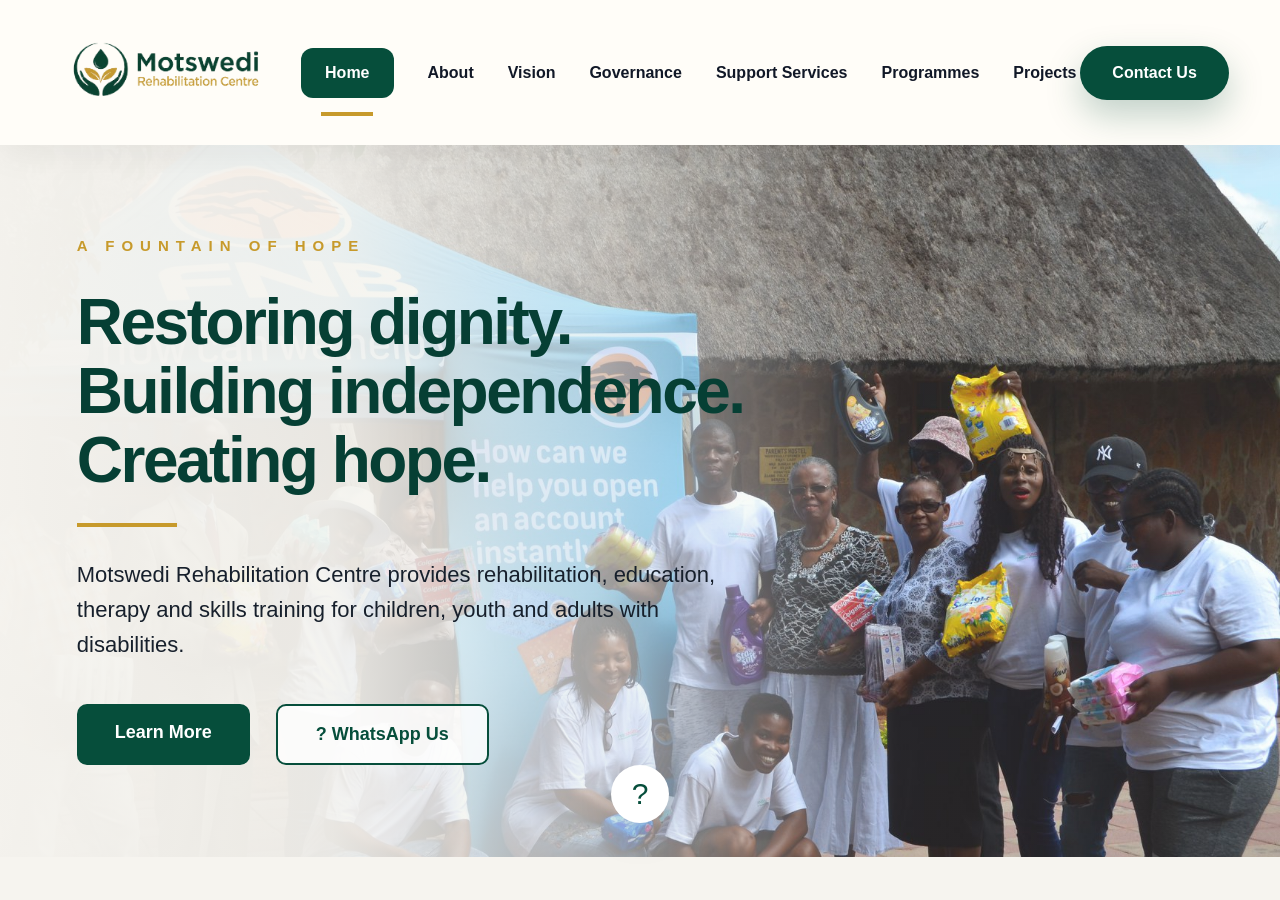
<file: index.html>
﻿<!DOCTYPE html>
<html lang="en">
<head>
<meta charset="UTF-8">
<meta name="viewport" content="width=device-width, initial-scale=1.0">
<title>Motswedi Rehabilitation Centre</title>
<link rel="stylesheet" href="css/home-premium.css">
</head>
<body>

<header class="main-nav">
  <a href="index.html" class="brand">
    <img src="images/logo.png" class="real-logo" alt="Motswedi Logo">
    <div>
      
      
    </div>
  </a>
  <nav class="nav-links">
    <a href="index.html" class="active">Home</a>
    <a href="about.html">About</a>
    <a href="vision.html">Vision</a>
    <a href="governance.html">Governance</a>
    <a href="support.html">Support Services</a>
    <a href="programmes.html">Programmes</a>
    <a href="projects.html">Projects</a>
  </nav>
  <a href="contact.html" class="nav-contact">Contact Us</a>
</header>
<section class="home-hero">
  <div class="hero-content">
    <p class="eyebrow">A FOUNTAIN OF HOPE</p>
    <h1>
      Restoring dignity.<br>
      Building independence.<br>
      Creating hope.
    </h1>
    <div class="gold-line"></div>
    <p class="hero-text">
      Motswedi Rehabilitation Centre provides rehabilitation, education,
      therapy and skills training for children, youth and adults with disabilities.
    </p>
    <div class="hero-actions">
      <a href="about.html" class="primary-btn">Learn More</a>
      <a href="https://wa.me/26774729088" class="outline-btn">? WhatsApp Us</a>
    </div>
  </div>
  <a href="about.html" class="scroll-dot">?</a>
</section>
<script src="js/script.js"></script></body>
</html>
</file>
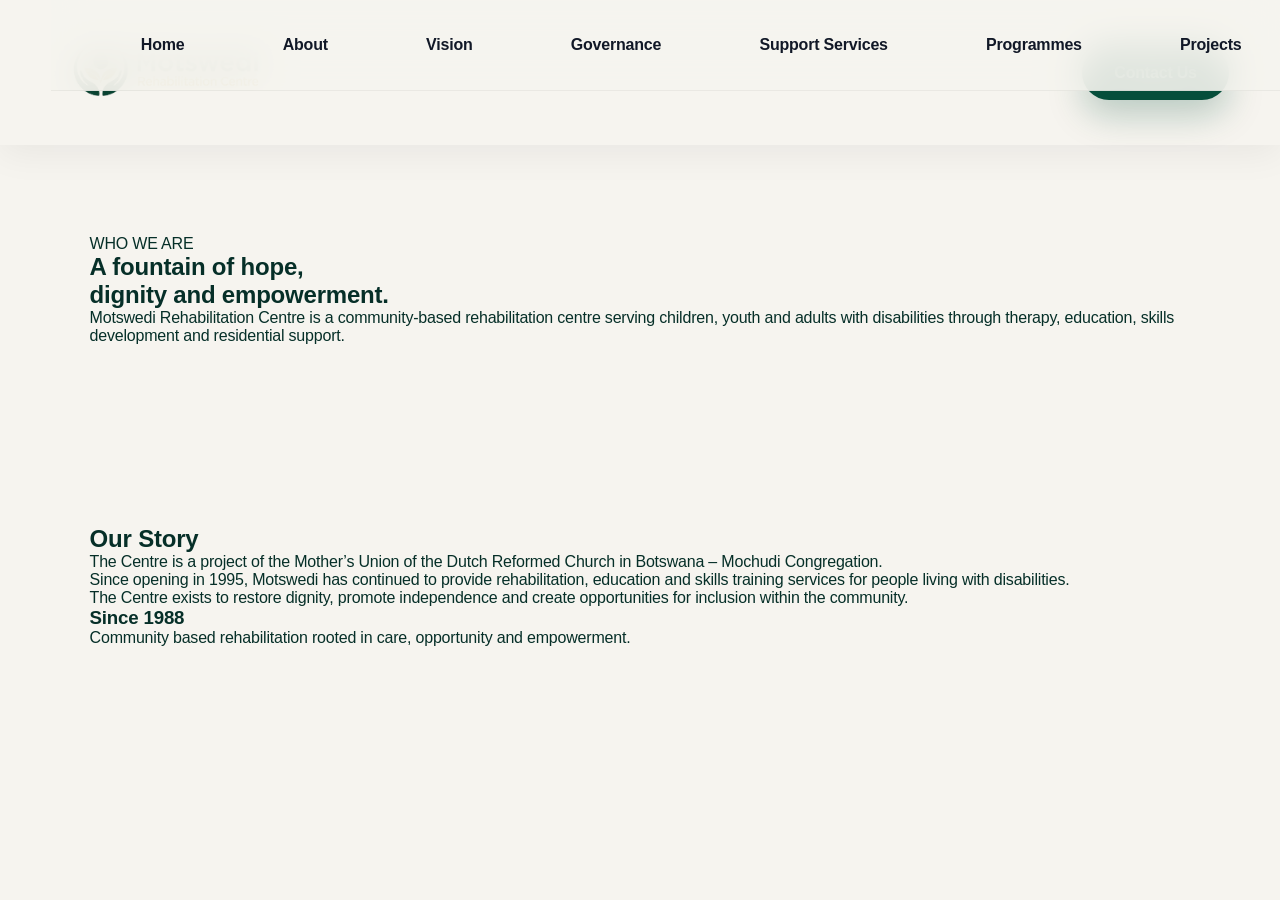
<file: about.html>
﻿<!DOCTYPE html>
<html lang="en">
<head>
<meta charset="UTF-8">
<meta name="viewport" content="width=device-width, initial-scale=1.0">
<title>About | Motswedi Rehabilitation Centre</title>
<link rel="stylesheet" href="css/style.css"><link rel="stylesheet" href="css/home-premium.css">
</head>
<body>
<header class="main-nav">
  <a href="index.html" class="brand">
    <img src="images/logo.png" class="real-logo" alt="Motswedi Logo">
  </a>
  <nav class="nav-links">
    <a href="index.html">Home</a>
    <a href="about.html">About</a>
    <a href="vision.html">Vision</a>
    <a href="governance.html">Governance</a>
    <a href="support.html">Support Services</a>
    <a href="programmes.html">Programmes</a>
    <a href="projects.html">Projects</a>
  </nav>
  <a href="contact.html" class="nav-contact">Contact Us</a>
</header>
<section class="page-hero about-hero">
<div class="page-hero-content">
<p class="mini-title">WHO WE ARE</p>
<h1>
A fountain of hope,<br>
dignity and empowerment.
</h1>
<p>
Motswedi Rehabilitation Centre is a community-based rehabilitation
centre serving children, youth and adults with disabilities through
therapy, education, skills development and residential support.
</p>
</div>
</section>
<section class="about-content">
<div class="about-grid">
<div>
<h2>Our Story</h2>
<p>
The Centre is a project of the Mother’s Union of the Dutch Reformed
Church in Botswana – Mochudi Congregation.
</p>
<p>
Since opening in 1995, Motswedi has continued to provide rehabilitation,
education and skills training services for people living with disabilities.
</p>
<p>
The Centre exists to restore dignity, promote independence and create
opportunities for inclusion within the community.
</p>
</div>
<div class="about-card">
<h3>Since 1988</h3>
<p>
Community based rehabilitation rooted in care,
opportunity and empowerment.
</p>
</div>
</div>
</section>
<script src="js/script.js"></script></body>
</html>
</file>
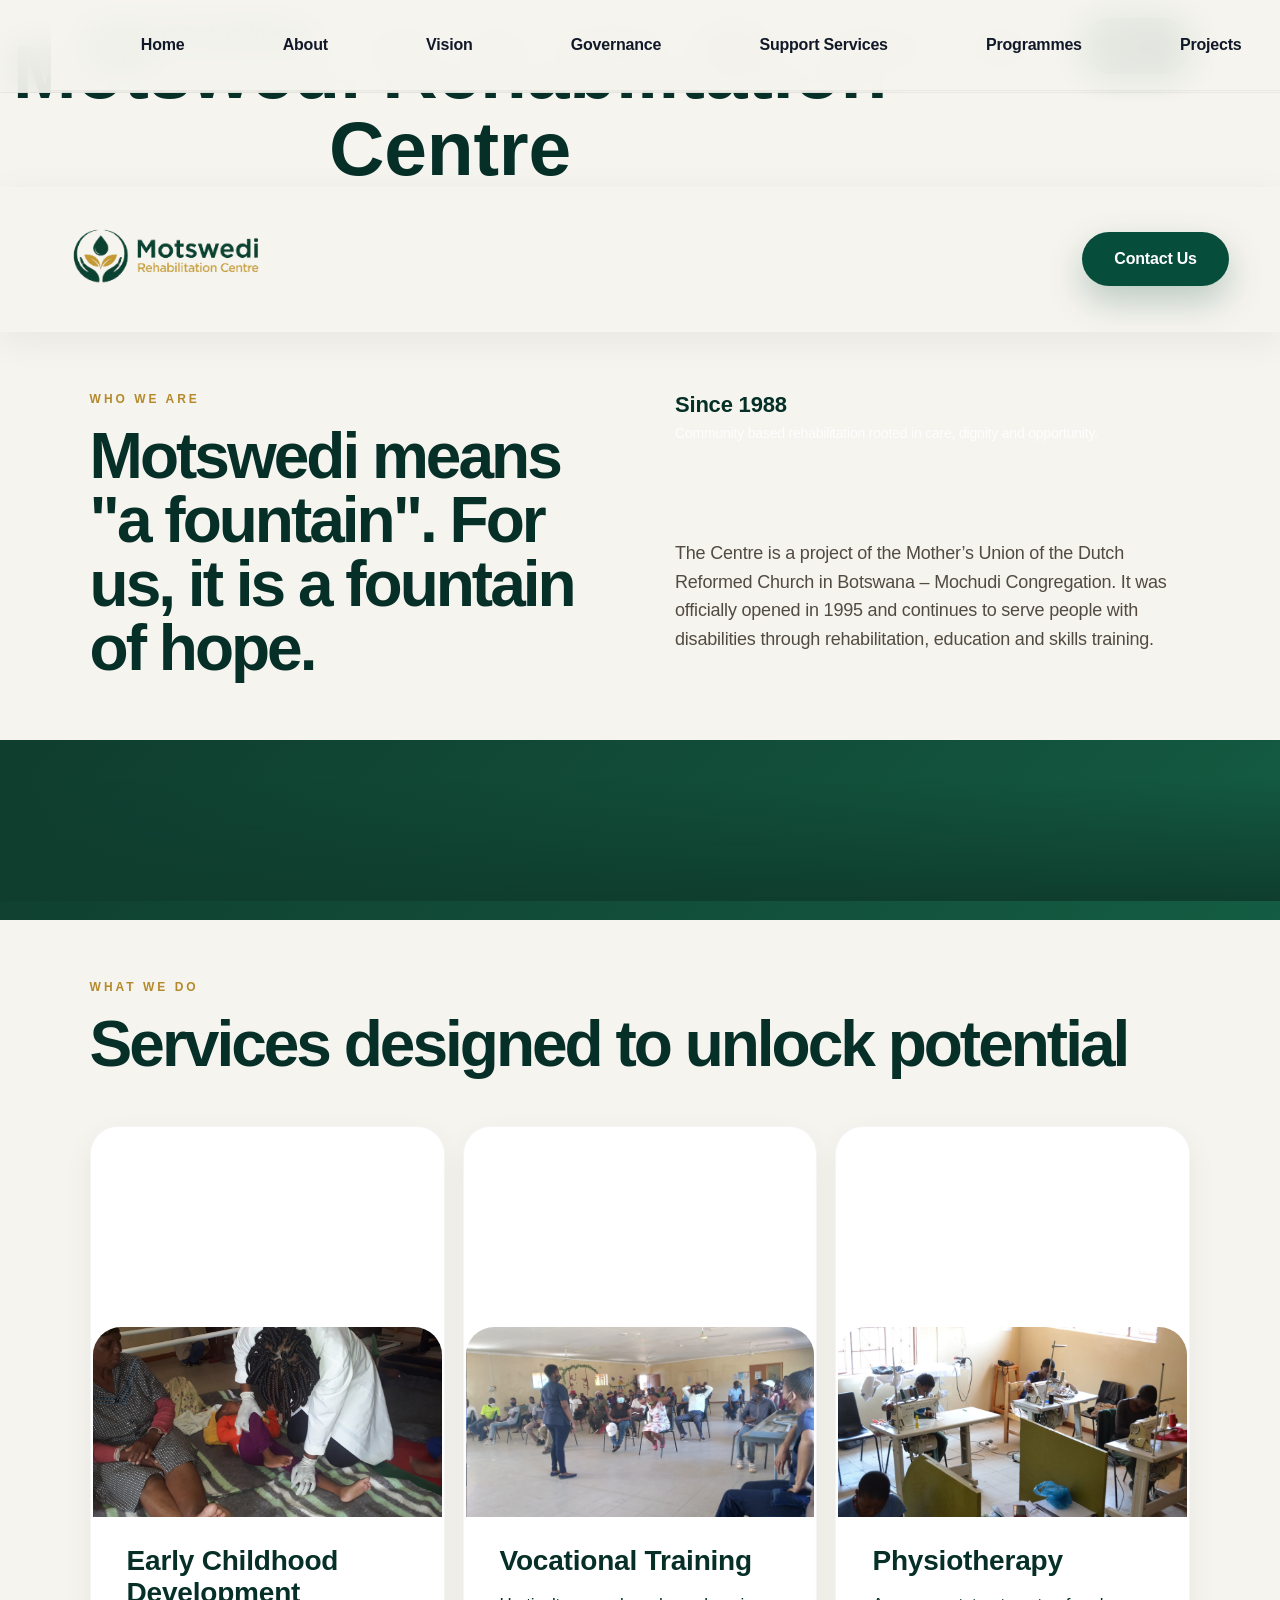
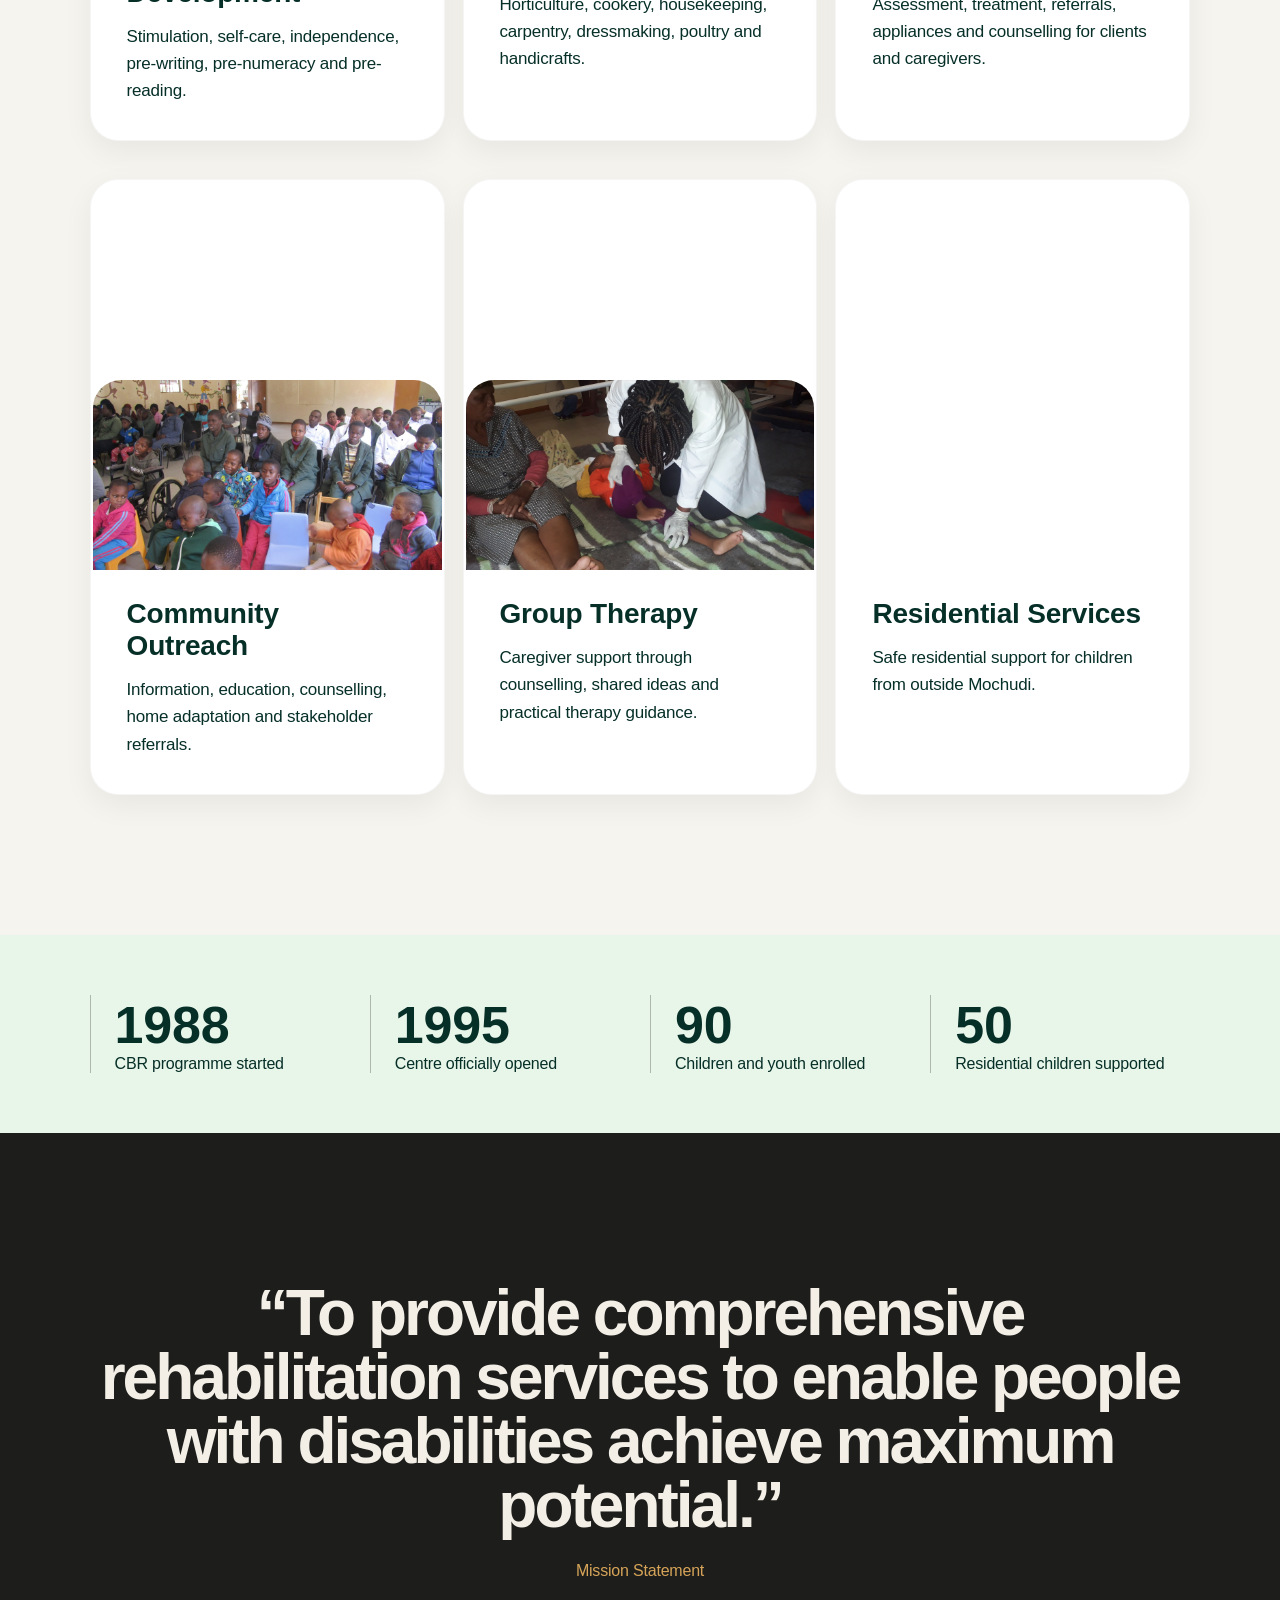
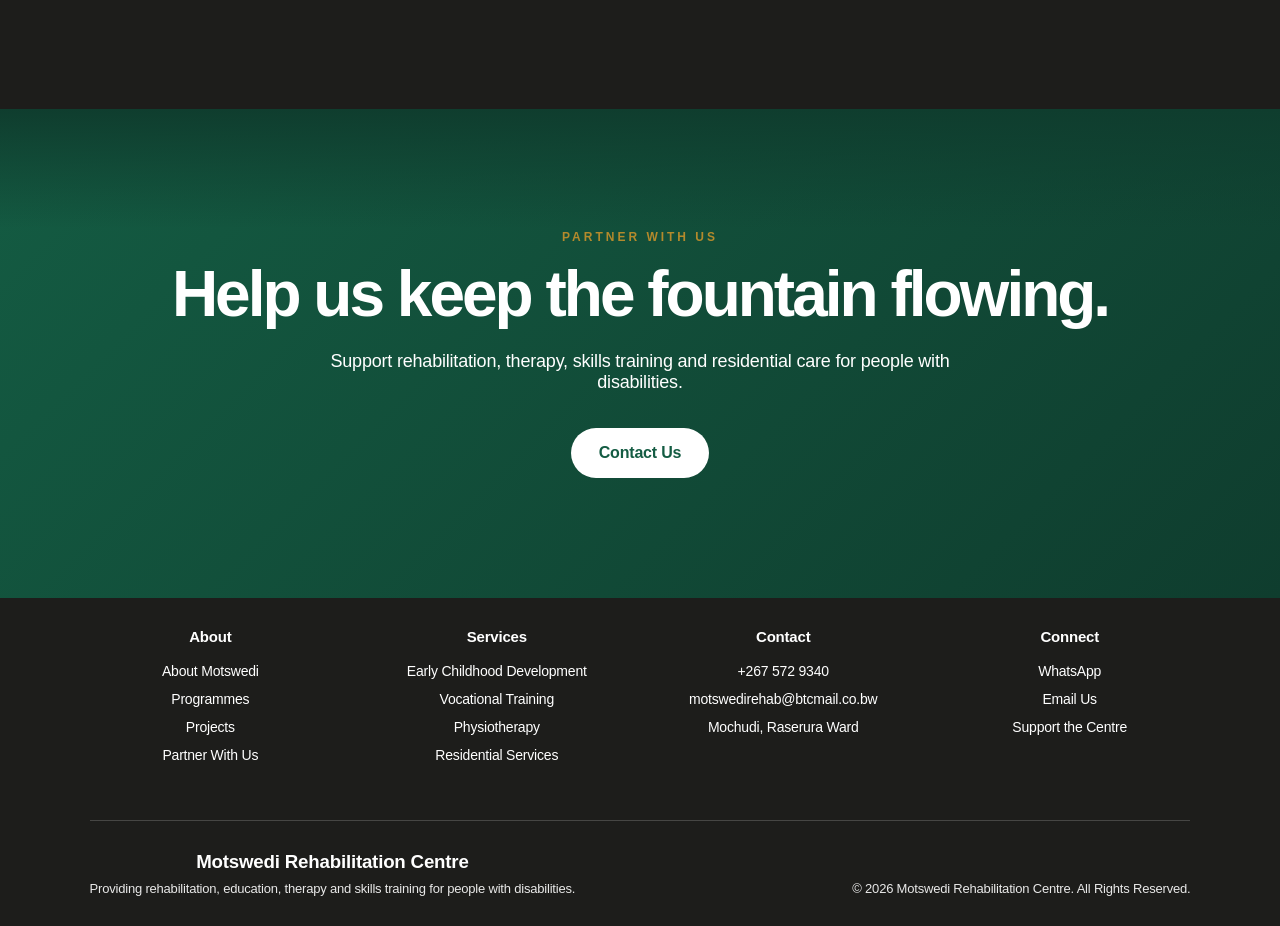
<file: contact.html>
﻿<div id="loader">
  <div class="loader-inner">
    <span>A Fountain of Hope</span>
    <h1>Motswedi Rehabilitation Centre</h1>
  </div>
</div><!DOCTYPE html>
<html lang="en">
<head>
  <meta charset="UTF-8">
  <meta name="viewport" content="width=device-width, initial-scale=1.0">
  <title>Motswedi Rehabilitation Centre</title>
  <link rel="stylesheet" href="css/style.css"><link rel="stylesheet" href="css/home-premium.css">
</head>
<body>
<nav>
  <div class="brand">Motswedi Rehabilitation Centre</div>
  <div class="navlinks">
    <a href="about.html">About</a><a href="vision.html">Vision</a><a href="governance.html">Governance</a>
    <a href="support.html">Support Services</a>
    <a href="programmes.html">Programmes</a><a href="projects.html">Projects</a>
    <a href="contact.html" class="navbtn">Partner With Us</a>
  </div>
</nav>
<header class="main-nav">
  <a href="index.html" class="brand">
    <img src="images/logo.png" class="real-logo" alt="Motswedi Logo">
  </a>
  <nav class="nav-links">
    <a href="index.html">Home</a>
    <a href="about.html">About</a>
    <a href="vision.html">Vision</a>
    <a href="governance.html">Governance</a>
    <a href="support.html">Support Services</a>
    <a href="programmes.html">Programmes</a>
    <a href="projects.html">Projects</a>
  </nav>
  <a href="contact.html" class="nav-contact">Contact Us</a>
</header>
<section id="about" class="split"><div class="about-badge"><strong>Since 1988</strong><span>Community based rehabilitation rooted in care, dignity and opportunity.</span></div>
  <div>
    <span class="small">Who We Are</span>
    <h2>Motswedi means &quot;a fountain&quot;. For us, it is a fountain of hope.</h2>
  </div>
  <p>
    The Centre is a project of the Mother’s Union of the Dutch Reformed Church in Botswana – Mochudi Congregation.
    It was officially opened in 1995 and continues to serve people with disabilities through rehabilitation, education and skills training.
  </p>
</section>
<section class="dark">
  <div class="marquee">
    <span>Rehabilitation</span>
    <span>Education</span>
    <span>Skills Training</span>
    <span>Physiotherapy</span>
    <span>Residential Care</span>
  </div>
</section>
<section id="services" class="services">
  <span class="small">What We Do</span>
  <h2>Services designed to unlock potential</h2>
  <div class="grid">
    <div class="card"><h3>Early Childhood Development</h3><p>Stimulation, self-care, independence, pre-writing, pre-numeracy and pre-reading.</p></div>
    <div class="card"><h3>Vocational Training</h3><p>Horticulture, cookery, housekeeping, carpentry, dressmaking, poultry and handicrafts.</p></div>
    <div class="card"><h3>Physiotherapy</h3><p>Assessment, treatment, referrals, appliances and counselling for clients and caregivers.</p></div>
    <div class="card"><h3>Community Outreach</h3><p>Information, education, counselling, home adaptation and stakeholder referrals.</p></div>
    <div class="card"><h3>Group Therapy</h3><p>Caregiver support through counselling, shared ideas and practical therapy guidance.</p></div>
    <div class="card"><h3>Residential Services</h3><p>Safe residential support for children from outside Mochudi.</p></div>
  </div>
</section>
<section id="impact" class="impact">
  <div><h2>1988</h2><p>CBR programme started</p></div>
  <div><h2>1995</h2><p>Centre officially opened</p></div>
  <div><h2>90</h2><p>Children and youth enrolled</p></div>
  <div><h2>50</h2><p>Residential children supported</p></div>
</section>
<section class="statement">
  <h2>“To provide comprehensive rehabilitation services to enable people with disabilities achieve maximum potential.”</h2>
  <p>Mission Statement</p>
</section>
<section id="contact" class="contact">
  <span class="small">Partner With Us</span>
  <h2>Help us keep the fountain flowing.</h2>
  <p>Support rehabilitation, therapy, skills training and residential care for people with disabilities.</p>
  <a href="https://wa.me/26774729088" class="btn primary">Contact Us</a>
</section>
<footer class="footer">
  <div class="footer-grid">
    <div>
      <h4>About</h4>
      <a href="about.html">About Motswedi</a>
      <a href="programmes.html">Programmes</a><a href="projects.html">Projects</a>
      <a href="contact.html">Partner With Us</a>
    </div>
    <div>
      <h4>Services</h4>
      <a href="support.html">Early Childhood Development</a>
      <a href="support.html">Vocational Training</a>
      <a href="support.html">Physiotherapy</a>
      <a href="support.html">Residential Services</a>
    </div>
    <div>
      <h4>Contact</h4>
      <a href="tel:+2675729340">+267 572 9340</a>
      <a href="mailto:motswedirehab@btcmail.co.bw">motswedirehab@btcmail.co.bw</a>
      <a href="#">Mochudi, Raserura Ward</a>
    </div>
    <div>
      <h4>Connect</h4>
      <a href="https://wa.me/26774729088">WhatsApp</a>
      <a href="mailto:motswedirehab@btcmail.co.bw">Email Us</a>
      <a href="contact.html">Support the Centre</a>
    </div>
  </div>
  <div class="footer-bottom">
    <div>
      <h3>Motswedi Rehabilitation Centre</h3>
      <p>Providing rehabilitation, education, therapy and skills training for people with disabilities.</p>
    </div>
    <p>&copy; 2026 Motswedi Rehabilitation Centre. All Rights Reserved.</p>
  </div>
</footer>
<script src="js/script.js"></script>
</body>
</html>
</file>
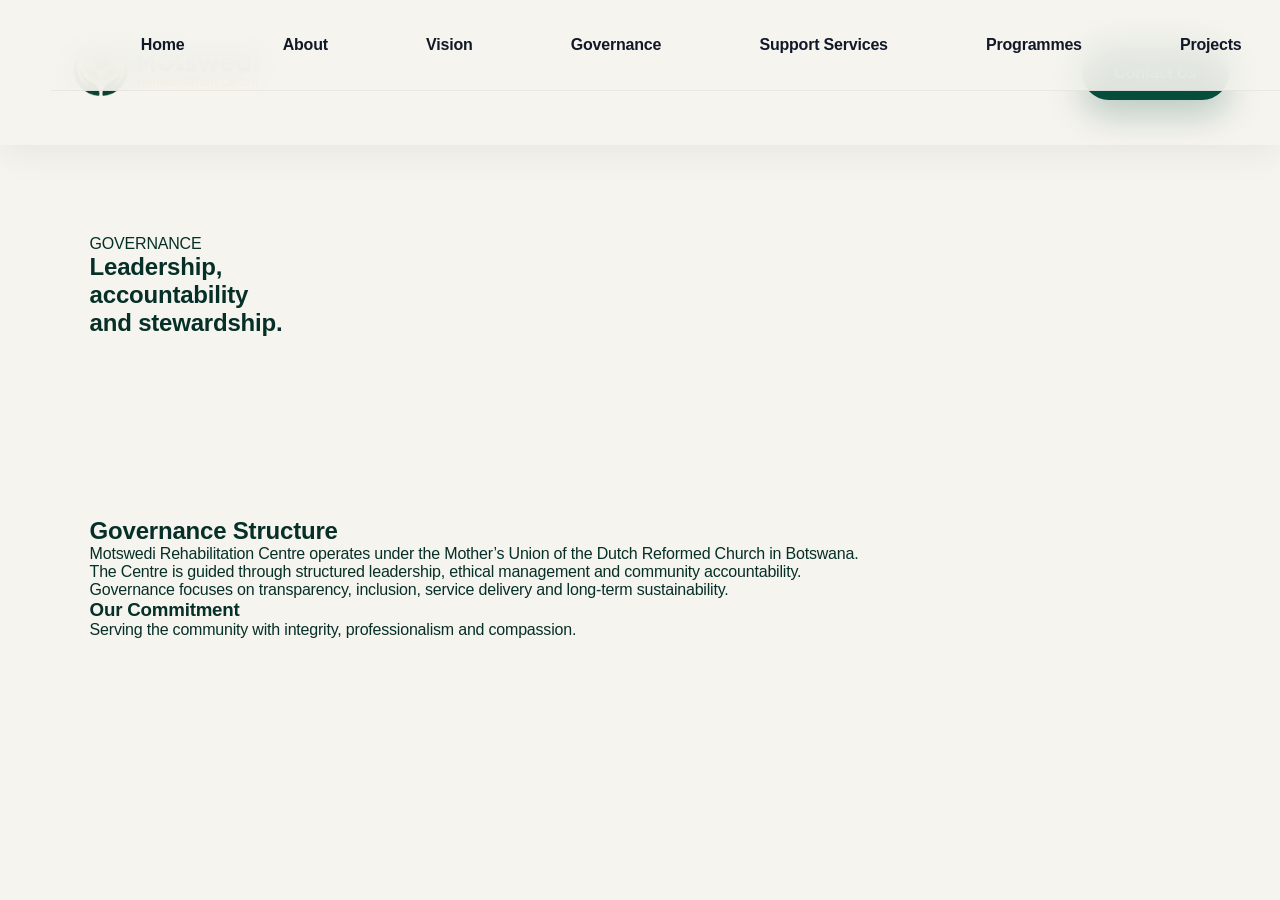
<file: governance.html>
﻿<!DOCTYPE html>
<html lang="en">
<head>
<meta charset="UTF-8">
<meta name="viewport" content="width=device-width, initial-scale=1.0">
<title>Governance | Motswedi Rehabilitation Centre</title>
<link rel="stylesheet" href="css/style.css"><link rel="stylesheet" href="css/home-premium.css">
</head>
<body>
<header class="main-nav">
  <a href="index.html" class="brand">
    <img src="images/logo.png" class="real-logo" alt="Motswedi Logo">
  </a>
  <nav class="nav-links">
    <a href="index.html">Home</a>
    <a href="about.html">About</a>
    <a href="vision.html">Vision</a>
    <a href="governance.html">Governance</a>
    <a href="support.html">Support Services</a>
    <a href="programmes.html">Programmes</a>
    <a href="projects.html">Projects</a>
  </nav>
  <a href="contact.html" class="nav-contact">Contact Us</a>
</header>
<section class="page-hero about-hero">
<div class="page-hero-content">
<p class="mini-title">GOVERNANCE</p>
<h1>
Leadership,<br>
accountability<br>
and stewardship.
</h1>
</div>
</section>
<section class="about-content">
<div class="about-grid">
<div>
<h2>Governance Structure</h2>
<p>
Motswedi Rehabilitation Centre operates under the
Mother’s Union of the Dutch Reformed Church in Botswana.
</p>
<p>
The Centre is guided through structured leadership,
ethical management and community accountability.
</p>
<p>
Governance focuses on transparency, inclusion,
service delivery and long-term sustainability.
</p>
</div>
<div class="about-card">
<h3>Our Commitment</h3>
<p>
Serving the community with integrity,
professionalism and compassion.
</p>
</div>
</div>
</section>
<script src="js/script.js"></script></body>
</html>
</file>
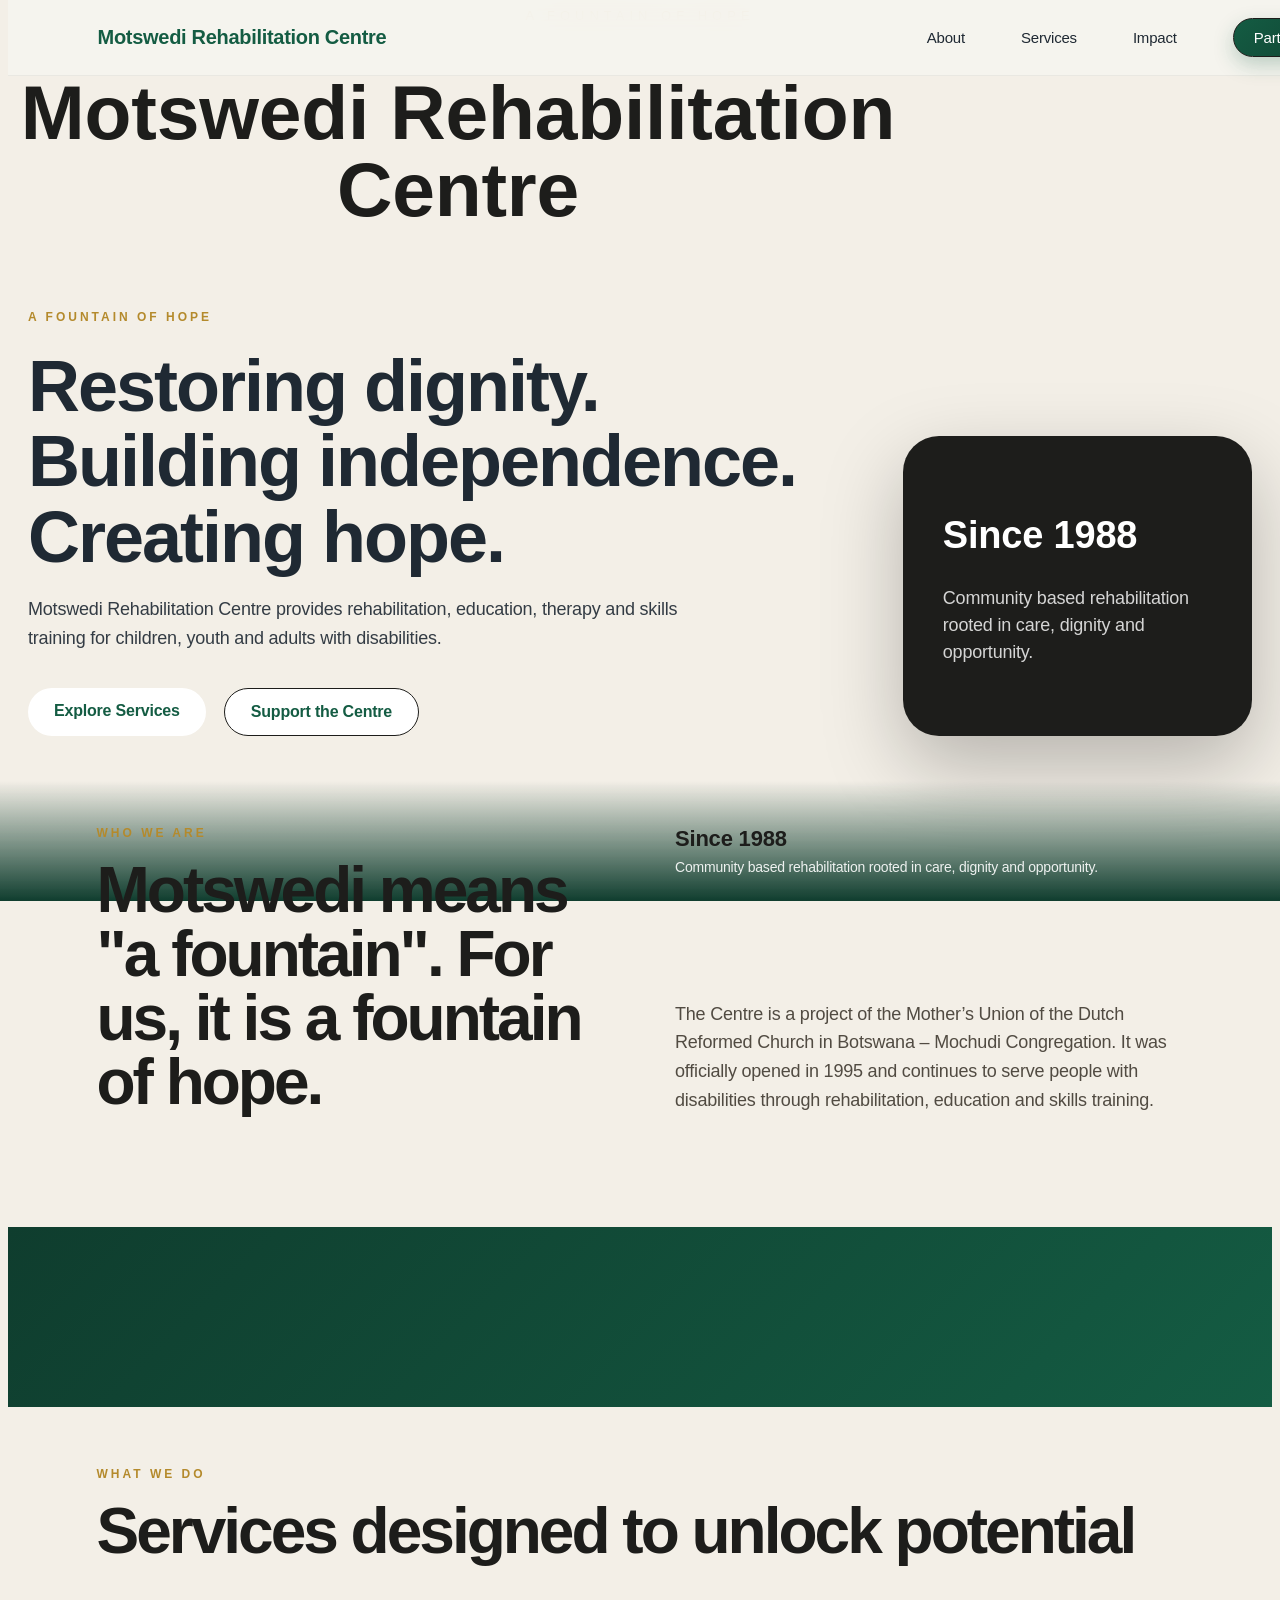
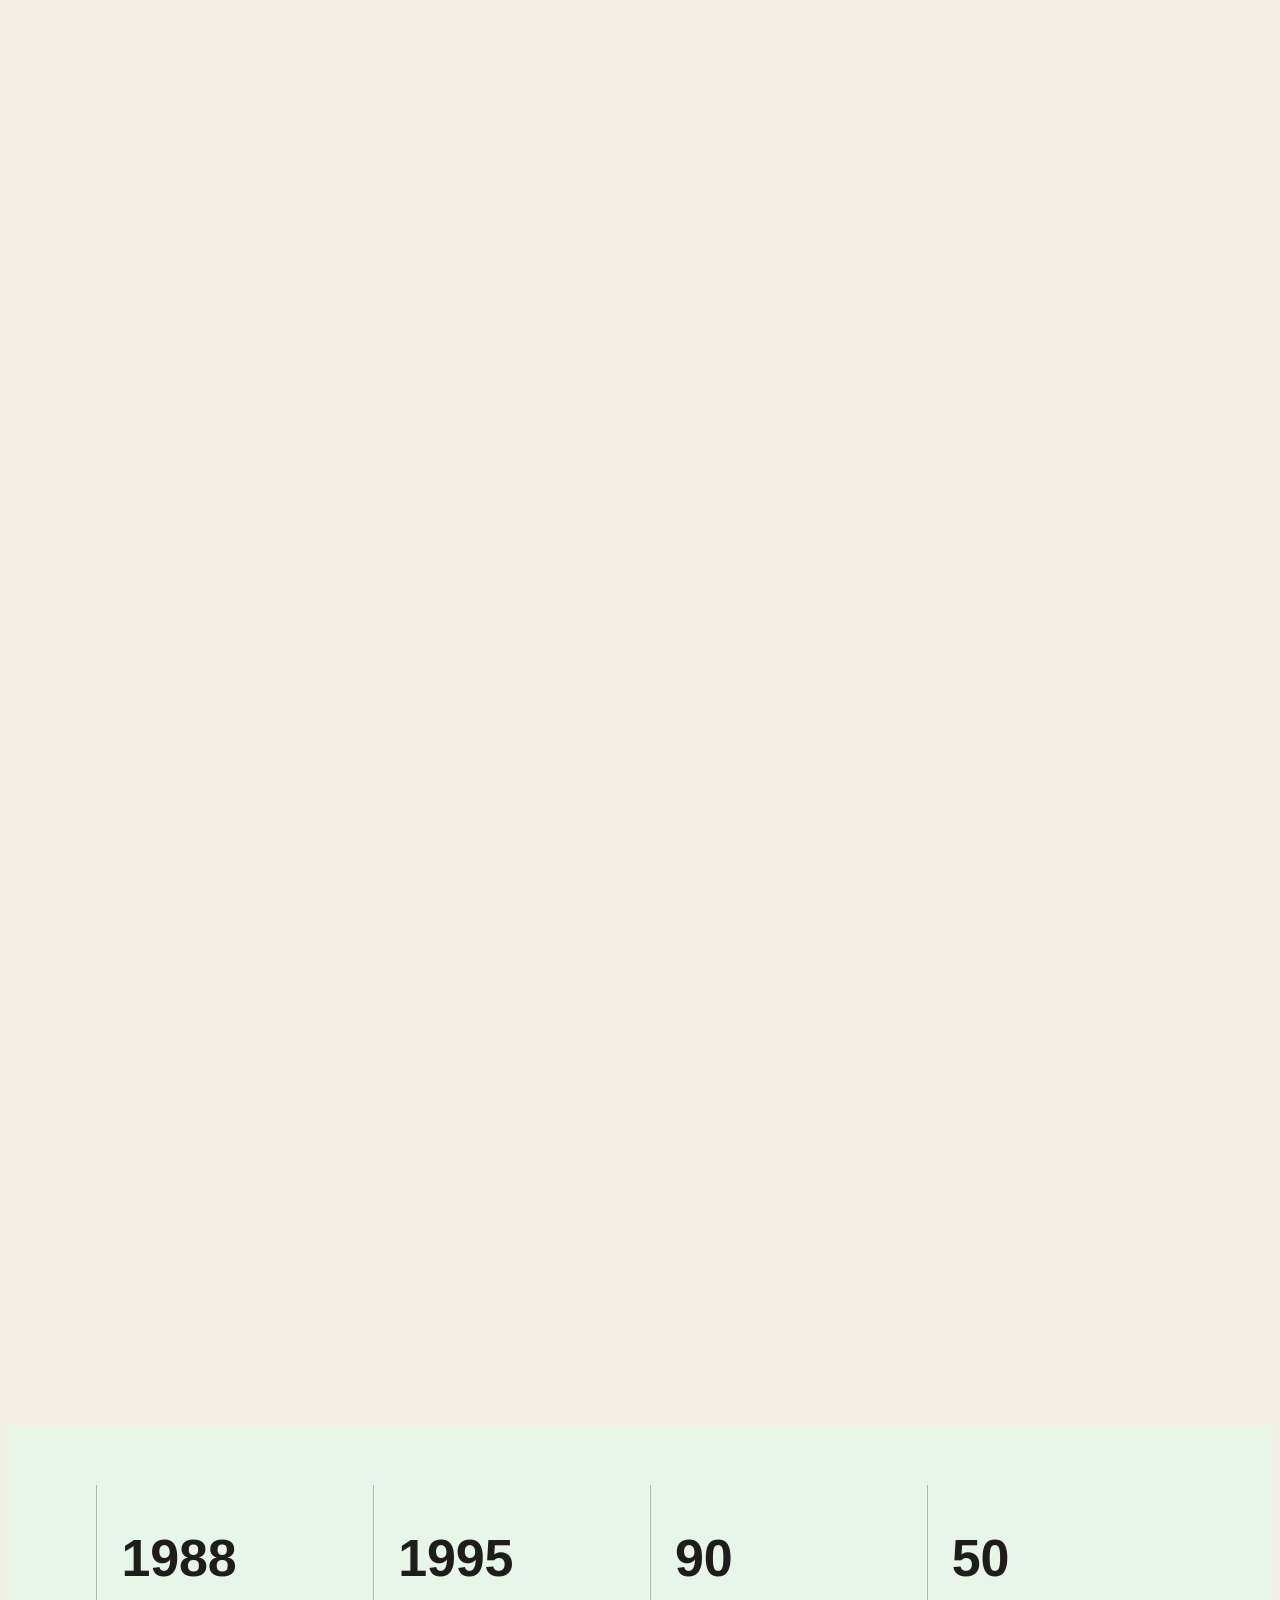
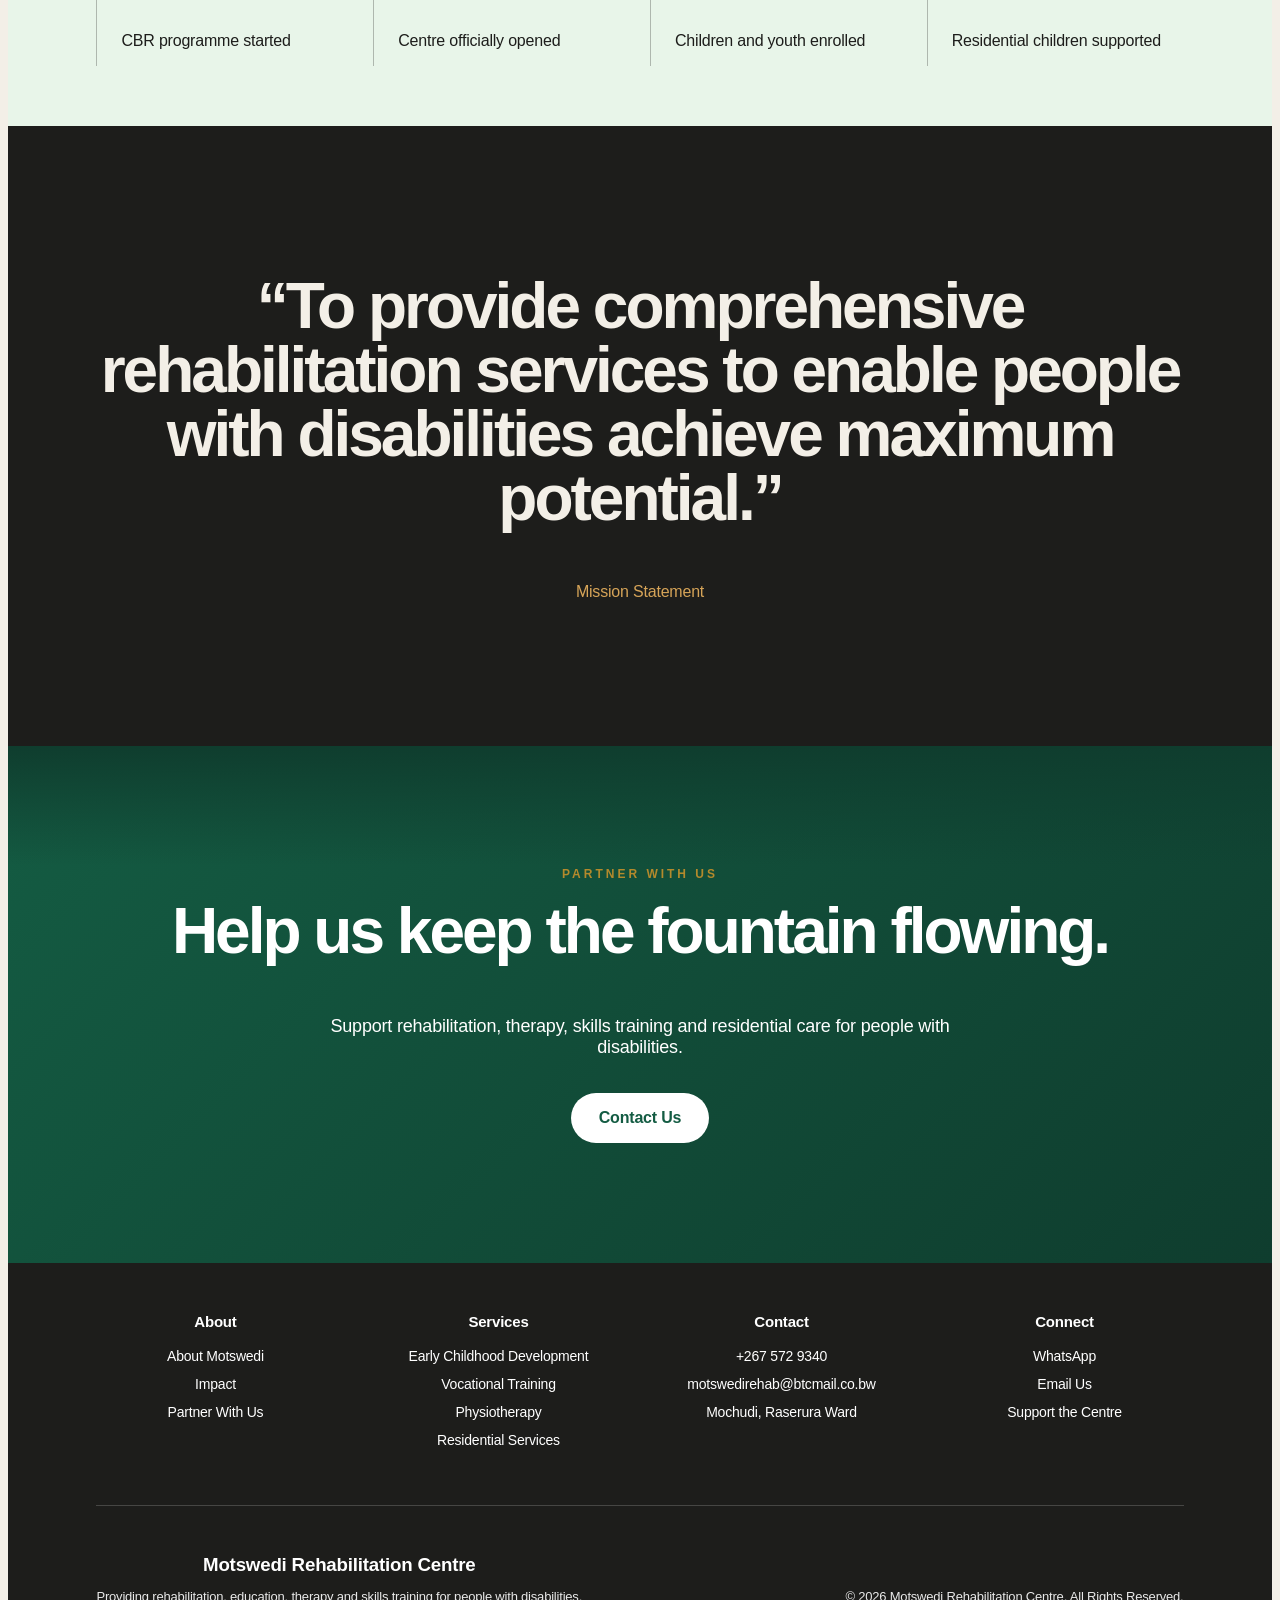
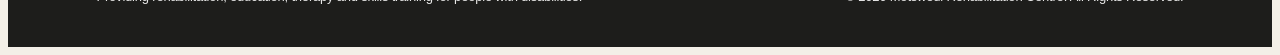
<file: index-backup.html>
﻿<div id="loader">
  <div class="loader-inner">
    <span>A Fountain of Hope</span>
    <h1>Motswedi Rehabilitation Centre</h1>
  </div>
</div><!DOCTYPE html>
<html lang="en">
<head>
  <meta charset="UTF-8">
  <meta name="viewport" content="width=device-width, initial-scale=1.0">
  <title>Motswedi Rehabilitation Centre</title>
  <link rel="stylesheet" href="css/style.css">
</head>
<body>
<nav>
  <div class="brand">Motswedi Rehabilitation Centre</div>
  <div class="navlinks">
    <a href="#about">About</a>
    <a href="#services">Services</a>
    <a href="#impact">Impact</a>
    <a href="#contact" class="navbtn">Partner With Us</a>
  </div>
</nav>
<header class="hero">
  <div class="hero-text">
    <span class="tag">A Fountain of Hope</span>
    <h1>Restoring dignity. Building independence. Creating hope.</h1>
    <p>Motswedi Rehabilitation Centre provides rehabilitation, education, therapy and skills training for children, youth and adults with disabilities.</p>
    <div class="actions">
      <a href="#services" class="btn primary">Explore Services</a>
      <a href="#contact" class="btn ghost">Support the Centre</a>
    </div>
  </div>
  <div class="hero-card">
    <h3>Since 1988</h3>
    <p>Community based rehabilitation rooted in care, dignity and opportunity.</p>
  </div>
</header>
<section id="about" class="split"><div class="about-badge"><strong>Since 1988</strong><span>Community based rehabilitation rooted in care, dignity and opportunity.</span></div>
  <div>
    <span class="small">Who We Are</span>
    <h2>Motswedi means &quot;a fountain&quot;. For us, it is a fountain of hope.</h2>
  </div>
  <p>
    The Centre is a project of the Mother’s Union of the Dutch Reformed Church in Botswana – Mochudi Congregation.
    It was officially opened in 1995 and continues to serve people with disabilities through rehabilitation, education and skills training.
  </p>
</section>
<section class="dark">
  <div class="marquee">
    <span>Rehabilitation</span>
    <span>Education</span>
    <span>Skills Training</span>
    <span>Physiotherapy</span>
    <span>Residential Care</span>
  </div>
</section>
<section id="services" class="services">
  <span class="small">What We Do</span>
  <h2>Services designed to unlock potential</h2>
  <div class="grid">
    <div class="card"><h3>Early Childhood Development</h3><p>Stimulation, self-care, independence, pre-writing, pre-numeracy and pre-reading.</p></div>
    <div class="card"><h3>Vocational Training</h3><p>Horticulture, cookery, housekeeping, carpentry, dressmaking, poultry and handicrafts.</p></div>
    <div class="card"><h3>Physiotherapy</h3><p>Assessment, treatment, referrals, appliances and counselling for clients and caregivers.</p></div>
    <div class="card"><h3>Community Outreach</h3><p>Information, education, counselling, home adaptation and stakeholder referrals.</p></div>
    <div class="card"><h3>Group Therapy</h3><p>Caregiver support through counselling, shared ideas and practical therapy guidance.</p></div>
    <div class="card"><h3>Residential Services</h3><p>Safe residential support for children from outside Mochudi.</p></div>
  </div>
</section>
<section id="impact" class="impact">
  <div><h2>1988</h2><p>CBR programme started</p></div>
  <div><h2>1995</h2><p>Centre officially opened</p></div>
  <div><h2>90</h2><p>Children and youth enrolled</p></div>
  <div><h2>50</h2><p>Residential children supported</p></div>
</section>
<section class="statement">
  <h2>“To provide comprehensive rehabilitation services to enable people with disabilities achieve maximum potential.”</h2>
  <p>Mission Statement</p>
</section>
<section id="contact" class="contact">
  <span class="small">Partner With Us</span>
  <h2>Help us keep the fountain flowing.</h2>
  <p>Support rehabilitation, therapy, skills training and residential care for people with disabilities.</p>
  <a href="https://wa.me/26774729088" class="btn primary">Contact Us</a>
</section>
<footer class="footer">
  <div class="footer-grid">
    <div>
      <h4>About</h4>
      <a href="#about">About Motswedi</a>
      <a href="#impact">Impact</a>
      <a href="#contact">Partner With Us</a>
    </div>
    <div>
      <h4>Services</h4>
      <a href="#services">Early Childhood Development</a>
      <a href="#services">Vocational Training</a>
      <a href="#services">Physiotherapy</a>
      <a href="#services">Residential Services</a>
    </div>
    <div>
      <h4>Contact</h4>
      <a href="tel:+2675729340">+267 572 9340</a>
      <a href="mailto:motswedirehab@btcmail.co.bw">motswedirehab@btcmail.co.bw</a>
      <a href="#">Mochudi, Raserura Ward</a>
    </div>
    <div>
      <h4>Connect</h4>
      <a href="https://wa.me/26774729088">WhatsApp</a>
      <a href="mailto:motswedirehab@btcmail.co.bw">Email Us</a>
      <a href="#contact">Support the Centre</a>
    </div>
  </div>
  <div class="footer-bottom">
    <div>
      <h3>Motswedi Rehabilitation Centre</h3>
      <p>Providing rehabilitation, education, therapy and skills training for people with disabilities.</p>
    </div>
    <p>&copy; 2026 Motswedi Rehabilitation Centre. All Rights Reserved.</p>
  </div>
</footer>
<script src="js/script.js"></script>
</body>
</html>
</file>
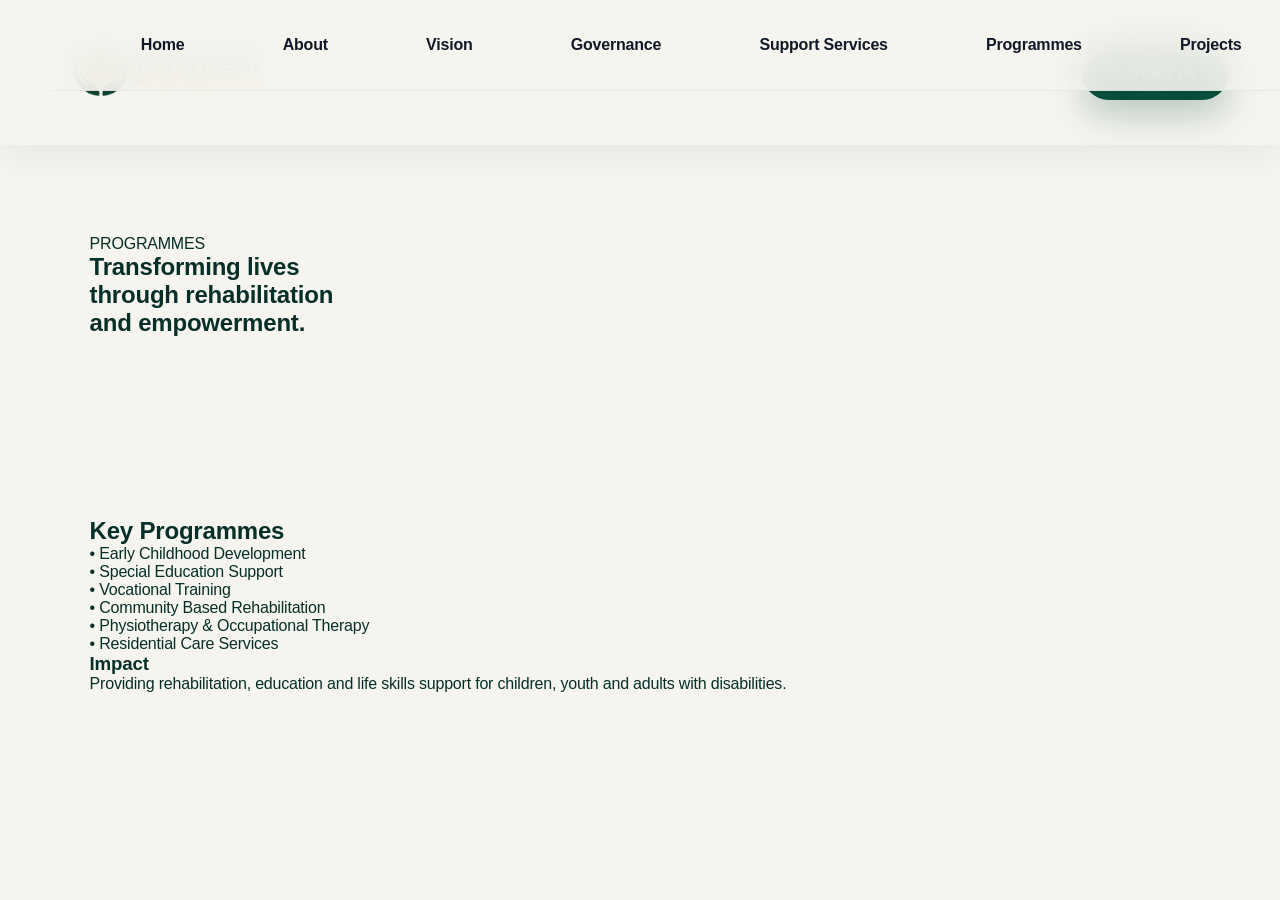
<file: programmes.html>
﻿<!DOCTYPE html>
<html lang="en">
<head>
<meta charset="UTF-8">
<meta name="viewport" content="width=device-width, initial-scale=1.0">
<title>Programmes | Motswedi Rehabilitation Centre</title>
<link rel="stylesheet" href="css/style.css"><link rel="stylesheet" href="css/home-premium.css">
</head>
<body>
<header class="main-nav">
  <a href="index.html" class="brand">
    <img src="images/logo.png" class="real-logo" alt="Motswedi Logo">
  </a>
  <nav class="nav-links">
    <a href="index.html">Home</a>
    <a href="about.html">About</a>
    <a href="vision.html">Vision</a>
    <a href="governance.html">Governance</a>
    <a href="support.html">Support Services</a>
    <a href="programmes.html">Programmes</a>
    <a href="projects.html">Projects</a>
  </nav>
  <a href="contact.html" class="nav-contact">Contact Us</a>
</header>
<section class="page-hero about-hero">
<div class="page-hero-content">
<p class="mini-title">PROGRAMMES</p>
<h1>
Transforming lives<br>
through rehabilitation<br>
and empowerment.
</h1>
</div>
</section>
<section class="about-content">
<div class="about-grid">
<div>
<h2>Key Programmes</h2>
<p>• Early Childhood Development</p>
<p>• Special Education Support</p>
<p>• Vocational Training</p>
<p>• Community Based Rehabilitation</p>
<p>• Physiotherapy & Occupational Therapy</p>
<p>• Residential Care Services</p>
</div>
<div class="about-card">
<h3>Impact</h3>
<p>
Providing rehabilitation, education and life skills
support for children, youth and adults with disabilities.
</p>
</div>
</div>
</section>
<script src="js/script.js"></script></body>
</html>
</file>
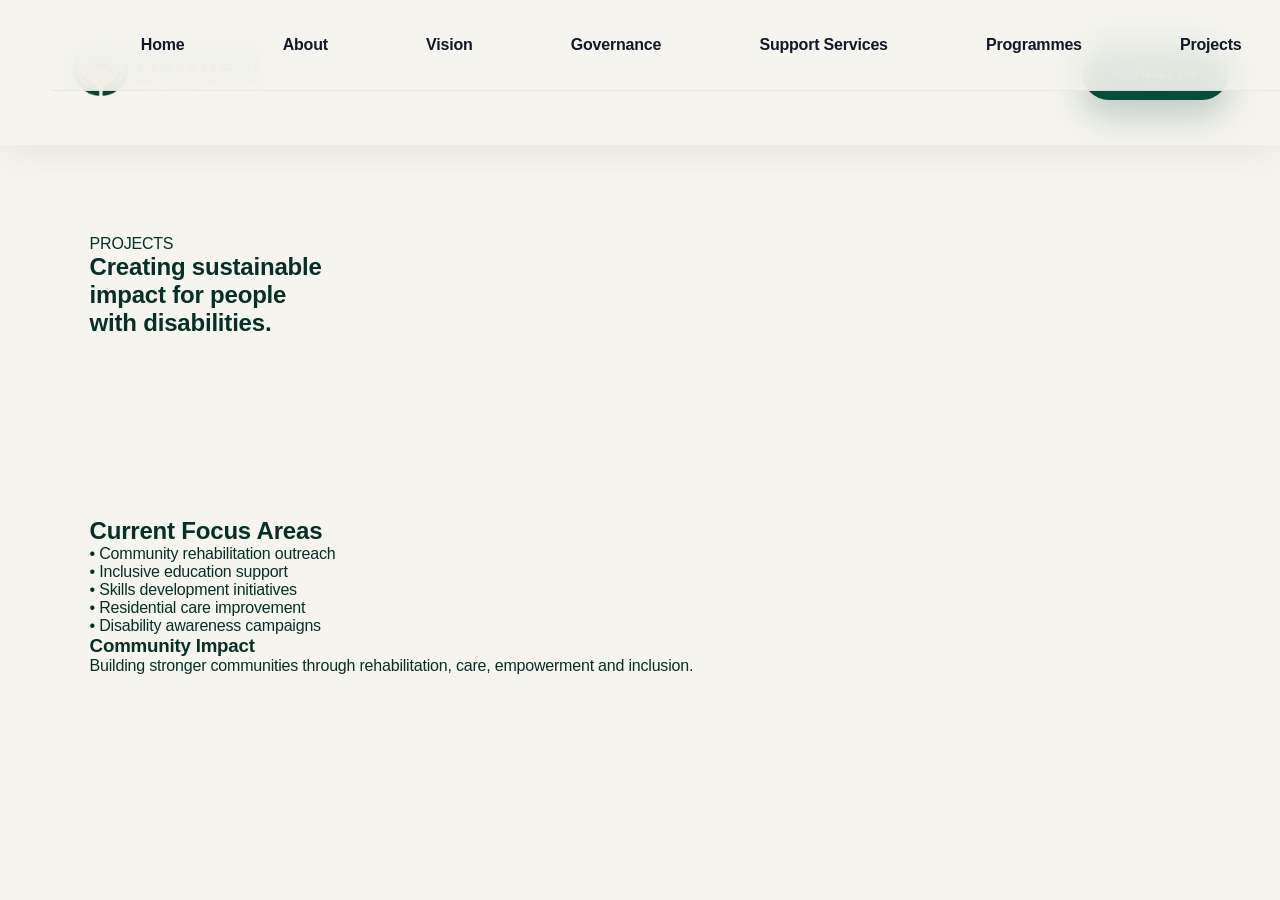
<file: projects.html>
﻿<!DOCTYPE html>
<html lang="en">
<head>
<meta charset="UTF-8">
<meta name="viewport" content="width=device-width, initial-scale=1.0">
<title>Projects | Motswedi Rehabilitation Centre</title>
<link rel="stylesheet" href="css/style.css"><link rel="stylesheet" href="css/home-premium.css">
</head>
<body>
<header class="main-nav">
  <a href="index.html" class="brand">
    <img src="images/logo.png" class="real-logo" alt="Motswedi Logo">
  </a>
  <nav class="nav-links">
    <a href="index.html">Home</a>
    <a href="about.html">About</a>
    <a href="vision.html">Vision</a>
    <a href="governance.html">Governance</a>
    <a href="support.html">Support Services</a>
    <a href="programmes.html">Programmes</a>
    <a href="projects.html">Projects</a>
  </nav>
  <a href="contact.html" class="nav-contact">Contact Us</a>
</header>
<section class="page-hero about-hero">
<div class="page-hero-content">
<p class="mini-title">PROJECTS</p>
<h1>
Creating sustainable<br>
impact for people<br>
with disabilities.
</h1>
</div>
</section>
<section class="about-content">
<div class="about-grid">
<div>
<h2>Current Focus Areas</h2>
<p>• Community rehabilitation outreach</p>
<p>• Inclusive education support</p>
<p>• Skills development initiatives</p>
<p>• Residential care improvement</p>
<p>• Disability awareness campaigns</p>
</div>
<div class="about-card">
<h3>Community Impact</h3>
<p>
Building stronger communities through rehabilitation,
care, empowerment and inclusion.
</p>
</div>
</div>
</section>
<script src="js/script.js"></script></body>
</html>
</file>
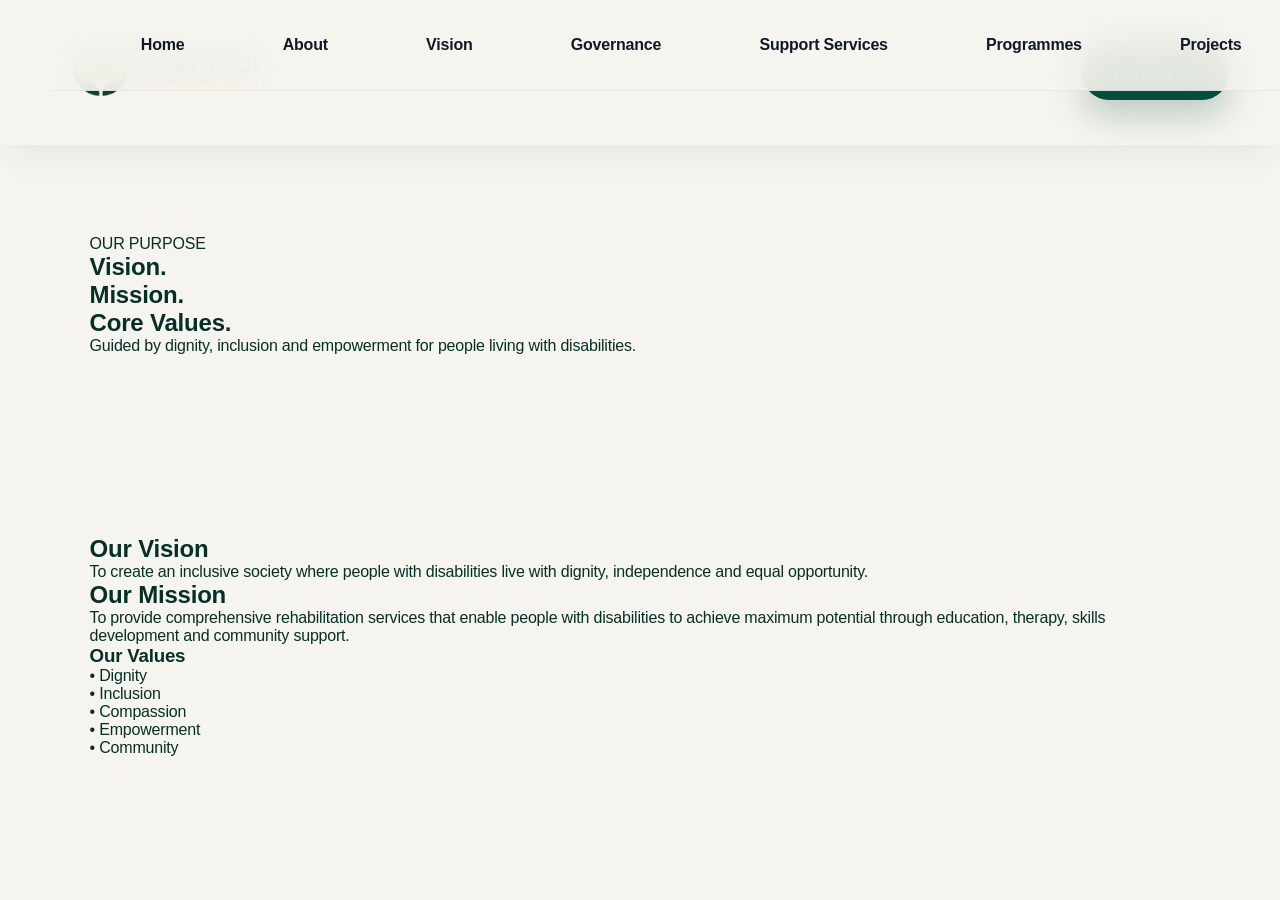
<file: vision.html>
﻿<!DOCTYPE html>
<html lang="en">
<head>
<meta charset="UTF-8">
<meta name="viewport" content="width=device-width, initial-scale=1.0">
<title>Vision | Motswedi Rehabilitation Centre</title>
<link rel="stylesheet" href="css/style.css"><link rel="stylesheet" href="css/home-premium.css">
</head>
<body>
<header class="main-nav">
  <a href="index.html" class="brand">
    <img src="images/logo.png" class="real-logo" alt="Motswedi Logo">
  </a>
  <nav class="nav-links">
    <a href="index.html">Home</a>
    <a href="about.html">About</a>
    <a href="vision.html">Vision</a>
    <a href="governance.html">Governance</a>
    <a href="support.html">Support Services</a>
    <a href="programmes.html">Programmes</a>
    <a href="projects.html">Projects</a>
  </nav>
  <a href="contact.html" class="nav-contact">Contact Us</a>
</header>
<section class="page-hero about-hero">
<div class="page-hero-content">
<p class="mini-title">OUR PURPOSE</p>
<h1>
Vision.<br>
Mission.<br>
Core Values.
</h1>
<p>
Guided by dignity, inclusion and empowerment for
people living with disabilities.
</p>
</div>
</section>
<section class="about-content">
<div class="about-grid">
<div>
<h2>Our Vision</h2>
<p>
To create an inclusive society where people with disabilities
live with dignity, independence and equal opportunity.
</p>
<h2>Our Mission</h2>
<p>
To provide comprehensive rehabilitation services that enable
people with disabilities to achieve maximum potential through
education, therapy, skills development and community support.
</p>
</div>
<div class="about-card">
<h3>Our Values</h3>
<p>• Dignity</p>
<p>• Inclusion</p>
<p>• Compassion</p>
<p>• Empowerment</p>
<p>• Community</p>
</div>
</div>
</section>
<script src="js/script.js"></script></body>
</html>
</file>
<file: css/home-premium.css>
* {
  margin: 0;
  padding: 0;
  box-sizing: border-box;
}
html, body {
  width: 100%;
  min-height: 100%;
  font-family: Arial, sans-serif;
  background: #f6f4ef;
  color: #062f28;
}
/* TOP CONTACT BAR */
.info-bar {
  height: 58px;
  background: linear-gradient(90deg, #003f2f, #065f46);
  color: white;
  padding: 0 6%;
  display: flex;
  align-items: center;
  justify-content: space-between;
  font-size: 16px;
  font-weight: 600;
}
.info-left,
.info-right {
  display: flex;
  align-items: center;
  gap: 28px;
}
.info-right span {
  font-size: 20px;
  font-weight: 800;
}
/* NAVBAR */
.main-nav {
  height: 145px;
  padding: 0 6%;
  background: #fffdf8;
  display: flex;
  align-items: center;
  justify-content: space-between;
  box-shadow: 0 8px 35px rgba(0,0,0,0.06);
  position: relative;
  z-index: 20;
}
.brand {
  display: flex;
  align-items: center;
  gap: 16px;
  text-decoration: none;
  color: #064e3b;
  min-width: 300px;
}
.brand-mark {
  width: 78px;
  height: 78px;
  border: 4px solid #064e3b;
  border-radius: 50%;
  display: grid;
  place-items: center;
  font-weight: 900;
  font-size: 34px;
  color: #064e3b;
  background: #fffdf8;
}
.brand strong {
  display: block;
  font-size: 38px;
  line-height: 0.9;
  font-weight: 900;
}
.brand small {
  display: block;
  font-size: 23px;
  line-height: 1.2;
  font-weight: 700;
}
.nav-links {
  display: flex;
  align-items: center;
  gap: 34px;
}
.nav-links a {
  text-decoration: none;
  color: #111827;
  font-size: 16px;
  font-weight: 800;
  padding: 18px 0;
  position: relative;
  white-space: nowrap;
}
.nav-links a.active {
  background: #064e3b;
  color: white;
  padding: 16px 24px;
  border-radius: 12px;
}
.nav-links a.active::after {
  content: '';
  position: absolute;
  left: 22%;
  bottom: -18px;
  width: 56%;
  height: 4px;
  background: #c79a2b;
}
.nav-contact {
  text-decoration: none;
  background: #064e3b;
  color: white;
  padding: 18px 32px;
  border-radius: 999px;
  font-weight: 900;
  box-shadow: 0 15px 35px rgba(6,78,59,0.25);
  white-space: nowrap;
}
/* HERO */
.home-hero {
  min-height: calc(100vh - 188px);
  position: relative;
  display: flex;
  align-items: center;
  padding: 6% 6%;
  background:
    linear-gradient(90deg,
      rgba(246,244,239,0.99) 0%,
      rgba(246,244,239,0.94) 26%,
      rgba(246,244,239,0.64) 47%,
      rgba(246,244,239,0.12) 70%
    ),
    url('../images/hero.jpg');
  background-size: cover;
  background-position: center right;
}
.hero-content {
  max-width: 680px;
}
.eyebrow {
  color: #c79a2b;
  letter-spacing: 7px;
  font-size: 15px;
  font-weight: 900;
  margin-bottom: 34px;
}
.hero-content h1 {
  font-size: clamp(52px, 5vw, 80px);
  line-height: 1.08;
  letter-spacing: -2.5px;
  color: #063f34;
  font-weight: 900;
  margin-bottom: 28px;
}
.gold-line {
  width: 100px;
  height: 4px;
  background: #c79a2b;
  margin-bottom: 30px;
}
.hero-text {
  font-size: 22px;
  line-height: 1.6;
  color: #17202c;
  max-width: 650px;
  font-weight: 500;
}
.hero-actions {
  display: flex;
  gap: 26px;
  margin-top: 42px;
}
.hero-actions a {
  text-decoration: none;
  padding: 18px 38px;
  border-radius: 10px;
  font-size: 18px;
  font-weight: 900;
}
.primary-btn {
  background: #064e3b;
  color: white;
}
.outline-btn {
  background: rgba(255,255,255,0.82);
  color: #064e3b;
  border: 2px solid #064e3b;
}
.scroll-dot {
  position: absolute;
  bottom: 34px;
  left: 50%;
  transform: translateX(-50%);
  width: 58px;
  height: 58px;
  border-radius: 50%;
  background: white;
  color: #064e3b;
  display: grid;
  place-items: center;
  text-decoration: none;
  font-size: 30px;
  box-shadow: 0 12px 35px rgba(0,0,0,0.15);
}
/* MOBILE */
@media(max-width: 1100px) {
  .info-bar {
    display: none;
  }
  .main-nav {
    height: 92px;
    padding: 0 24px;
  }
  .brand {
    min-width: auto;
  }
  .brand-mark {
    width: 52px;
    height: 52px;
    font-size: 24px;
    border-width: 3px;
  }
  .brand strong {
    font-size: 25px;
  }
  .brand small {
    font-size: 15px;
  }
  .nav-links {
    display: none;
  }
  .nav-contact {
    padding: 13px 20px;
    font-size: 14px;
  }
  .home-hero {
    min-height: calc(100vh - 92px);
    padding: 55px 24px;
    background:
      linear-gradient(rgba(246,244,239,0.80), rgba(246,244,239,0.80)),
      url('../images/hero.jpg');
    background-size: cover;
    background-position: center;
  }
  .eyebrow {
    font-size: 12px;
    letter-spacing: 5px;
    margin-bottom: 22px;
  }
  .hero-content h1 {
    font-size: 43px;
    line-height: 1.15;
    letter-spacing: -1px;
  }
  .hero-text {
    font-size: 17px;
  }
  .hero-actions {
    flex-direction: column;
    gap: 14px;
  }
  .hero-actions a {
    text-align: center;
  }
  .scroll-dot {
    display: none;
  }
}

.real-logo{
  width:230px;
  height:230px;
  object-fit:contain;
}


.brand{
min-width:auto !important;
}
.main-nav{
padding:0 4%;
}
.real-logo{
display:block;
object-fit:contain;
}


.info-bar{
  display:none !important;
}

.cursor-trail {
  position: fixed;
  width: 8px;
  height: 8px;
  border-radius: 50%;
  pointer-events: none;
  z-index: 999999;
  animation: trailFade 0.7s ease-out forwards;
}
@keyframes trailFade {
  0% {
    opacity: 1;
    transform: scale(1);
  }
  100% {
    opacity: 0;
    transform: scale(0.2) translateY(-12px);
  }
}
.page-hero,
.about-content {
  margin-top: 0 !important;
}
body:not(:has(.home-hero)) .main-nav {
  position: relative !important;
}
</file>
<file: css/style.css>
<<<<<<< HEAD
* {
  margin: 0;
  padding: 0;
  box-sizing: border-box;
}
html {
  scroll-behavior: smooth;
}
body {
  font-family: Georgia, "Times New Roman", serif;
  background: #f3efe7;
  color: #1d1d1b;
}
nav {
  position: fixed;
  top: 0;
  width: 100%;
  padding: 24px 7%;
  display: flex;
  justify-content: space-between;
  align-items: center;
  z-index: 10;
  background: rgba(243,239,231,0.8);
  backdrop-filter: blur(18px);
  border-bottom: 1px solid rgba(0,0,0,0.08);
}
.brand {
  font-size: 26px;
  font-weight: 900;
  letter-spacing: -1px;
}
.navlinks {
  display: flex;
  gap: 28px;
  align-items: center;
}
.navlinks a {
  color: #1d1d1b;
  text-decoration: none;
  font-size: 15px;
}
.navbtn {
  border: 1px solid #1d1d1b;
  padding: 12px 20px;
  border-radius: 40px;
}
.hero {
  
  padding: 160px 7% 80px;
  display: grid;
  grid-template-columns: 1.4fr 0.6fr;
  align-items: end;
  gap: 60px;
  background:
    radial-gradient(circle at 75% 30%, rgba(214,164,88,0.35), transparent 28%),
    linear-gradient(120deg, #f3efe7 0%, #e8ddcd 100%);
}
.tag,
.small {
  text-transform: uppercase;
  letter-spacing: 3px;
  font-size: 12px;
  color: #8a5a23;
  font-weight: bold;
}
.hero h1 {
  font-size: clamp(32px, 5vw, 64px);
  line-height: 0.92;
  letter-spacing: -5px;
  margin: 25px 0;
  max-width: 1050px;
}
.hero p {
  max-width: 650px;
  font-size: 18px;
  line-height: 1.6;
  color: #4b463d;
}
.actions {
  display: flex;
  gap: 18px;
  margin-top: 35px;
  flex-wrap: wrap;
}
.btn {
  display: inline-block;
  padding: 16px 28px;
  border-radius: 50px;
  text-decoration: none;
  font-weight: bold;
}
.primary {
  background: #1d1d1b;
  color: #fff;
}
.ghost {
  border: 1px solid #1d1d1b;
  color: #1d1d1b;
}
.hero-card {
  background: #1d1d1b;
  color: white;
  border-radius: 36px;
  padding: 40px;
  
  display: flex;
  flex-direction: column;
  justify-content: end;
  box-shadow: 0 30px 80px rgba(0,0,0,0.25);
}
.hero-card h3 {
  font-size: 44px;
  margin-bottom: 15px;
}
.split {
  padding: 120px 7%;
  display: grid;
  grid-template-columns: 1fr 1fr;
  gap: 70px;
}
.split h2,
.services h2,
.statement h2,
.contact h2 {
  font-size: clamp(38px, 5vw, 76px);
  line-height: 1;
  letter-spacing: -3px;
  margin-top: 18px;
}
.split p {
  font-size: 18px;
  line-height: 1.6;
  color: #514b42;
}
.dark {
  background: #1d1d1b;
  color: #f3efe7;
  overflow: hidden;
}
.marquee {
  display: flex;
  gap: 70px;
  padding: 40px 0;
  white-space: nowrap;
  animation: move 20s linear infinite;
}
.marquee span {
  font-size: 34px;
  font-style: italic;
}
@keyframes move {
  from { transform: translateX(0); }
  to { transform: translateX(-50%); }
}
.services {
  padding: 120px 7%;
}
.grid {
  display: grid;
  grid-template-columns: repeat(3, 1fr);
  gap: 22px;
  margin-top: 50px;
}
.card {
  background: #fffaf0;
  padding: 36px;
  
  border-radius: 34px;
  border: 1px solid rgba(0,0,0,0.08);
  transition: 0.35s;
}
.card:hover {
  transform: translateY(-10px);
  background: #1d1d1b;
  color: white;
}
.card b {
  color: #b7792b;
}
.card h3 {
  font-size: 28px;
  margin: 45px 0 18px;
}
.card p {
  font-size: 17px;
  line-height: 1.6;
}
.impact {
  display: grid;
  grid-template-columns: repeat(4, 1fr);
  background: #e1d2bd;
  padding: 80px 7%;
  gap: 20px;
}
.impact div {
  border-left: 1px solid rgba(0,0,0,0.25);
  padding-left: 24px;
}
.impact h2 {
  font-size: 44px;
}
.statement {
  padding: 130px 7%;
  background: #1d1d1b;
  color: #f3efe7;
  text-align: center;
}
.statement p {
  margin-top: 25px;
  color: #d6a458;
}
.contact {
  padding: 120px 7%;
  text-align: center;
  background: radial-gradient(circle at center, rgba(214,164,88,0.35), transparent 35%), #f3efe7;
}
.contact p {
  max-width: 650px;
  margin: 25px auto 35px;
  font-size: 22px;
  color: #514b42;
}
footer {
  padding: 30px 7%;
  background: #1d1d1b;
  color: #f3efe7;
  text-align: center;
}
@media(max-width: 900px) {
  .navlinks {
    display: none;
  }
  .hero,
  .split,
  .grid,
  .impact {
    grid-template-columns: 1fr;
  }
  .hero h1 {
    letter-spacing: -2px;
  }
}
/* ===== PREMIUM POLISH ===== */
body {
  font-family: "Inter", Arial, sans-serif;
  letter-spacing: -0.2px;
}
/* NAVBAR IMPROVEMENT */
nav {
  padding: 18px 7%;
  transition: all 0.3s ease;
}
.brand {
  font-size: 20px;
  font-weight: 700;
  letter-spacing: -0.5px;
}
/* HERO REFINEMENT */
.hero h1 {
  line-height: 1.05;
  letter-spacing: -2px;
  max-width: 900px;
}
.hero p {
  font-size: 18px;
  opacity: 0.85;
}
/* BUTTON POLISH */
.btn {
  transition: all 0.25s ease;
}
.btn:hover {
  transform: translateY(-2px);
  opacity: 0.9;
}
/* SECTION SPACING */
section {
  padding: 90px 7%;
}
/* CARDS UPGRADE */
.card {
  border-radius: 28px;
  box-shadow: 0 10px 30px rgba(0,0,0,0.06);
  transition: all 0.3s ease;
}
.card:hover {
  transform: translateY(-6px);
  box-shadow: 0 20px 50px rgba(0,0,0,0.1);
}
/* GRID CLEANUP */
.grid {
  gap: 18px;
}
/* IMPACT SECTION CLEAN */
.impact h2 {
  font-size: 52px;
}
/* CONTACT CLEAN */
.contact p {
  font-size: 18px;
}
/* SMOOTH TRANSITIONS */
* {
  transition: color 0.2s ease, background 0.2s ease;
}
=======
* {
  margin: 0;
  padding: 0;
  box-sizing: border-box;
}
html {
  scroll-behavior: smooth;
}
body {
  font-family: Georgia, "Times New Roman", serif;
  background: #f3efe7;
  color: #1d1d1b;
}
nav {
  position: fixed;
  top: 0;
  width: 100%;
  padding: 24px 7%;
  display: flex;
  justify-content: space-between;
  align-items: center;
  z-index: 10;
  background: rgba(243,239,231,0.8);
  backdrop-filter: blur(18px);
  border-bottom: 1px solid rgba(0,0,0,0.08);
}
.brand {
  font-size: 26px;
  font-weight: 900;
  letter-spacing: -1px;
}
.navlinks {
  display: flex;
  gap: 28px;
  align-items: center;
}
.navlinks a {
  color: #1d1d1b;
  text-decoration: none;
  font-size: 15px;
}
.navbtn {
  border: 1px solid #1d1d1b;
  padding: 12px 20px;
  border-radius: 40px;
}
.hero {
  
  padding: 160px 7% 80px;
  display: grid;
  grid-template-columns: 1.4fr 0.6fr;
  align-items: end;
  gap: 60px;
  background:
    radial-gradient(circle at 75% 30%, rgba(214,164,88,0.35), transparent 28%),
    linear-gradient(120deg, #f3efe7 0%, #e8ddcd 100%);
}
.tag,
.small {
  text-transform: uppercase;
  letter-spacing: 3px;
  font-size: 12px;
  color: #8a5a23;
  font-weight: bold;
}
.hero h1 {
  font-size: clamp(32px, 5vw, 64px);
  line-height: 0.92;
  letter-spacing: -5px;
  margin: 25px 0;
  max-width: 1050px;
}
.hero p {
  max-width: 650px;
  font-size: 18px;
  line-height: 1.6;
  color: #4b463d;
}
.actions {
  display: flex;
  gap: 18px;
  margin-top: 35px;
  flex-wrap: wrap;
}
.btn {
  display: inline-block;
  padding: 16px 28px;
  border-radius: 50px;
  text-decoration: none;
  font-weight: bold;
}
.primary {
  background: #1d1d1b;
  color: #fff;
}
.ghost {
  border: 1px solid #1d1d1b;
  color: #1d1d1b;
}
.hero-card {
  background: #1d1d1b;
  color: white;
  border-radius: 36px;
  padding: 40px;
  
  display: flex;
  flex-direction: column;
  justify-content: end;
  box-shadow: 0 30px 80px rgba(0,0,0,0.25);
}
.hero-card h3 {
  font-size: 44px;
  margin-bottom: 15px;
}
.split {
  padding: 120px 7%;
  display: grid;
  grid-template-columns: 1fr 1fr;
  gap: 70px;
}
.split h2,
.services h2,
.statement h2,
.contact h2 {
  font-size: clamp(38px, 5vw, 76px);
  line-height: 1;
  letter-spacing: -3px;
  margin-top: 18px;
}
.split p {
  font-size: 18px;
  line-height: 1.6;
  color: #514b42;
}
.dark {
  background: #1d1d1b;
  color: #f3efe7;
  overflow: hidden;
}
.marquee {
  display: flex;
  gap: 70px;
  padding: 40px 0;
  white-space: nowrap;
  animation: move 20s linear infinite;
}
.marquee span {
  font-size: 34px;
  font-style: italic;
}
@keyframes move {
  from { transform: translateX(0); }
  to { transform: translateX(-50%); }
}
.services {
  padding: 120px 7%;
}
.grid {
  display: grid;
  grid-template-columns: repeat(3, 1fr);
  gap: 22px;
  margin-top: 50px;
}
.card {
  background: #fffaf0;
  padding: 36px;
  
  border-radius: 34px;
  border: 1px solid rgba(0,0,0,0.08);
  transition: 0.35s;
}
.card:hover {
  transform: translateY(-10px);
  background: #1d1d1b;
  color: white;
}
.card b {
  color: #b7792b;
}
.card h3 {
  font-size: 28px;
  margin: 45px 0 18px;
}
.card p {
  font-size: 17px;
  line-height: 1.6;
}
.impact {
  display: grid;
  grid-template-columns: repeat(4, 1fr);
  background: #e1d2bd;
  padding: 80px 7%;
  gap: 20px;
}
.impact div {
  border-left: 1px solid rgba(0,0,0,0.25);
  padding-left: 24px;
}
.impact h2 {
  font-size: 44px;
}
.statement {
  padding: 130px 7%;
  background: #1d1d1b;
  color: #f3efe7;
  text-align: center;
}
.statement p {
  margin-top: 25px;
  color: #d6a458;
}
.contact {
  padding: 120px 7%;
  text-align: center;
  background: radial-gradient(circle at center, rgba(214,164,88,0.35), transparent 35%), #f3efe7;
}
.contact p {
  max-width: 650px;
  margin: 25px auto 35px;
  font-size: 22px;
  color: #514b42;
}
footer {
  padding: 30px 7%;
  background: #1d1d1b;
  color: #f3efe7;
  text-align: center;
}
@media(max-width: 900px) {
  .navlinks {
    display: none;
  }
  .hero,
  .split,
  .grid,
  .impact {
    grid-template-columns: 1fr;
  }
  .hero h1 {
    letter-spacing: -2px;
  }
}
/* ===== PREMIUM POLISH ===== */
body {
  font-family: "Inter", Arial, sans-serif;
  letter-spacing: -0.2px;
}
/* NAVBAR IMPROVEMENT */
nav {
  padding: 18px 7%;
  transition: all 0.3s ease;
}
.brand {
  font-size: 20px;
  font-weight: 700;
  letter-spacing: -0.5px;
}
/* HERO REFINEMENT */
.hero h1 {
  line-height: 1.05;
  letter-spacing: -2px;
  max-width: 900px;
}
.hero p {
  font-size: 18px;
  opacity: 0.85;
}
/* BUTTON POLISH */
.btn {
  transition: all 0.25s ease;
}
.btn:hover {
  transform: translateY(-2px);
  opacity: 0.9;
}
/* SECTION SPACING */
section {
  padding: 90px 7%;
}
/* CARDS UPGRADE */
.card {
  border-radius: 28px;
  box-shadow: 0 10px 30px rgba(0,0,0,0.06);
  transition: all 0.3s ease;
}
.card:hover {
  transform: translateY(-6px);
  box-shadow: 0 20px 50px rgba(0,0,0,0.1);
}
/* GRID CLEANUP */
.grid {
  gap: 18px;
}
/* IMPACT SECTION CLEAN */
.impact h2 {
  font-size: 52px;
}
/* CONTACT CLEAN */
.contact p {
  font-size: 18px;
}
/* SMOOTH TRANSITIONS */
* {
  transition: color 0.2s ease, background 0.2s ease;
}
>>>>>>> ea5664c10ee530d2ba7ca162332ad7bf9aacadeb
.dark {
  padding: 40px 0 !important;
}
.marquee {
  padding: 20px 0 !important;
}
.marquee span {
  font-size: 28px;
<<<<<<< HEAD
}
=======
}
>>>>>>> ea5664c10ee530d2ba7ca162332ad7bf9aacadeb
/* ===== COLOR UPGRADE ===== */
body {
  background: #f6f4ef;
  color: #1f2933;
}
/* NAVBAR */
nav {
  background: rgba(246,244,239,0.9);
  border-bottom: 1px solid rgba(0,0,0,0.05);
}
/* HERO SECTION */
.hero {
  background: linear-gradient(135deg, #e8f5e9, #f6f4ef);
}
/* DARK SECTION (replace harsh black) */
.dark {
  background: linear-gradient(135deg, #0f3d2e, #145c43);
  color: #f6f4ef;
}
/* CARDS */
.card {
  background: #ffffff;
  border: 1px solid rgba(0,0,0,0.04);
}
/* CARD HOVER */
.card:hover {
  background: #0f3d2e;
  color: white;
}
/* BUTTONS */
.primary {
  background: #145c43;
}
.primary:hover {
  background: #0f3d2e;
}
/* ACCENT TEXT */
.small,
.tag {
  color: #b48a2c;
}
/* IMPACT SECTION */
.impact {
  background: #e8f5e9;
}
/* CONTACT */
.contact {
  background: linear-gradient(135deg, #145c43, #0f3d2e);
  color: white;
<<<<<<< HEAD
}
=======
}
>>>>>>> ea5664c10ee530d2ba7ca162332ad7bf9aacadeb
/* ===== PREMIUM STARTUP LOADER ===== */
#loader {
  position: fixed;
  inset: 0;
  background: #0f3d2e;
  color: #f6f4ef;
  z-index: 9999;
  display: flex;
  align-items: center;
  justify-content: center;
  animation: loaderExit 1s ease forwards;
  animation-delay: 2.4s;
}
.loader-inner {
  text-align: center;
  animation: loaderText 1.5s ease forwards;
}
.loader-inner span {
  display: block;
  color: #c79a3b;
  text-transform: uppercase;
  letter-spacing: 5px;
  font-size: 13px;
  margin-bottom: 18px;
}
.loader-inner h1 {
  font-size: clamp(34px, 6vw, 82px);
  line-height: 1;
  max-width: 900px;
}
@keyframes loaderText {
  0% {
    opacity: 0;
    transform: translateY(30px);
    filter: blur(8px);
  }
  100% {
    opacity: 1;
    transform: translateY(0);
    filter: blur(0);
  }
}
@keyframes loaderExit {
  to {
    opacity: 0;
    visibility: hidden;
    transform: translateY(-100%);
  }
<<<<<<< HEAD
}
=======
}
>>>>>>> ea5664c10ee530d2ba7ca162332ad7bf9aacadeb
/* ===== HERO CARD FIX (Since 1988) ===== */
.hero-card {
  background: linear-gradient(135deg, #145c43, #0f3d2e);
  color: #f6f4ef;
  border-radius: 28px;
  padding: 35px;
  box-shadow: 0 20px 50px rgba(0,0,0,0.15);
}
.hero-card h3 {
  font-size: 38px;
  margin-bottom: 10px;
  color: #ffffff;
}
.hero-card p {
  font-size: 16px;
  color: rgba(255,255,255,0.85);
  line-height: 1.5;
<<<<<<< HEAD
}
=======
}
>>>>>>> ea5664c10ee530d2ba7ca162332ad7bf9aacadeb
/* ===== CONTACT SECTION FIX ===== */
.contact {
  background: linear-gradient(135deg, #145c43, #0f3d2e);
  color: #ffffff;
  text-align: center;
}
.contact h2 {
  color: #ffffff;
}
.contact p {
  color: rgba(255,255,255,0.9);
  font-size: 18px;
}
/* BUTTON FIX */
.contact .btn {
  background: #ffffff;
  color: #145c43;
  font-weight: bold;
}
.contact .btn:hover {
  background: #f1f5f3;
<<<<<<< HEAD
}
=======
}
>>>>>>> ea5664c10ee530d2ba7ca162332ad7bf9aacadeb
/* ===== VISUAL IMAGE UPGRADE ===== */
.hero {
  background:
    linear-gradient(90deg, rgba(246,244,239,0.95) 0%, rgba(246,244,239,0.82) 55%, rgba(246,244,239,0.35) 100%),
    url("../images/hero-fountain.png");
  background-size: cover;
  background-position: center right;
}
.card:nth-child(1)::before {
  background-image: url("../images/care.jpg");
}
.card:nth-child(2)::before {
  background-image: url("../images/training.jpg");
}
.card:nth-child(3)::before {
  background-image: url("../images/therapy.jpg");
}
.card:nth-child(4)::before {
  background-image: url("../images/community.jpg");
}
.card {
  position: relative;
  overflow: hidden;
}
.card::before {
  content: "";
  display: block;
  height: 150px;
  margin: -36px -36px 28px;
  background-size: cover;
  background-position: center;
  border-radius: 28px 28px 0 0;
  filter: saturate(0.9);
}
.card:hover::before {
  opacity: 0.75;
<<<<<<< HEAD
}

=======
}

>>>>>>> ea5664c10ee530d2ba7ca162332ad7bf9aacadeb
/* ===== WORKING IMAGE SYSTEM ===== */
/* HERO IMAGE */
.hero {
  background:
    linear-gradient(90deg, rgba(246,244,239,0.95) 0%, rgba(246,244,239,0.85) 50%, rgba(246,244,239,0.3) 100%),
    url("../images/hero-fountain.png");
  background-size: cover;
  background-position: center right;
}
/* CARD IMAGES */
.card {
  position: relative;
  overflow: hidden;
  padding-top: 200px;
}
.card::before {
  content: "";
  position: absolute;
  top: 0;
  left: 0;
  width: 100%;
  height: 160px;
  background-size: cover;
  background-position: center;
  border-radius: 28px 28px 0 0;
}
/* Assign images */
.card:nth-child(1)::before { background-image: url("../images/care.jpg"); }
.card:nth-child(2)::before { background-image: url("../images/training.jpg"); }
.card:nth-child(3)::before { background-image: url("../images/therapy.jpg"); }
.card:nth-child(4)::before { background-image: url("../images/community.jpg"); }
.card:nth-child(5)::before { background-image: url("../images/care.jpg"); }
<<<<<<< HEAD
.card:nth-child(6)::before { background-image: url("../images/hero-fountain.png"); }

=======
.card:nth-child(6)::before { background-image: url("../images/hero-fountain.png"); }

>>>>>>> ea5664c10ee530d2ba7ca162332ad7bf9aacadeb
/* ===== FIX SERVICE CARD IMAGE CROPPING ===== */
.card {
  padding-top: 260px !important;
}
.card::before {
  height: 220px !important;
  background-size: cover !important;
  background-position: center center !important;
<<<<<<< HEAD
}
=======
}
>>>>>>> ea5664c10ee530d2ba7ca162332ad7bf9aacadeb
/* ===== SERVICE CARD IMAGE + HEIGHT FIX ===== */
.card {
  padding: 0 34px 34px 34px !important;
  min-height: 430px !important;
}
.card::before {
  position: relative !important;
  display: block !important;
  height: 190px !important;
  width: calc(100% + 68px) !important;
  margin: 0 -34px 28px -34px !important;
  background-size: cover !important;
  background-position: center !important;
  border-radius: 28px 28px 0 0 !important;
}
.card h3 {
  margin: 10px 0 14px !important;
}
.card p {
  margin: 0 !important;
<<<<<<< HEAD
}
=======
}
>>>>>>> ea5664c10ee530d2ba7ca162332ad7bf9aacadeb
/* ===== ABOUT IMAGE BAND ===== */
.split {
  position: relative;
}
.split::before {
  content: "";
  position: absolute;
  top: -120px;
  left: 0;
  width: 100%;
  height: 260px;
  background:
    linear-gradient(to bottom, rgba(246,244,239,0.95), rgba(246,244,239,0.6)),
    url("../images/about.jpg");
  background-size: cover;
  background-position: center;
  border-radius: 0 0 40px 40px;
  z-index: 0;
}
.split > * {
  position: relative;
  z-index: 1;
<<<<<<< HEAD
}
=======
}
>>>>>>> ea5664c10ee530d2ba7ca162332ad7bf9aacadeb
/* ===== FIX ABOUT IMAGE OVERLAP ===== */
.split::before {
  display: none !important;
}
.split {
  padding-top: 80px !important;
}
.split {
  background:
    linear-gradient(rgba(246,244,239,0.88), rgba(246,244,239,0.88)),
    url("../images/about.jpg") center/cover no-repeat;
  border-radius: 0 0 40px 40px;
<<<<<<< HEAD
}
=======
}
>>>>>>> ea5664c10ee530d2ba7ca162332ad7bf9aacadeb
/* ===== THEME GLITTER CURSOR ===== */
.glitter {
  position: fixed;
  width: 8px;
  height: 8px;
  pointer-events: none;
  border-radius: 50%;
  z-index: 99999;
  background: #c79a3b;
  box-shadow: 0 0 12px rgba(199,154,59,0.9);
  animation: glitterFade 0.7s ease-out forwards;
}
@keyframes glitterFade {
  0% {
    opacity: 1;
    transform: scale(1);
  }
  100% {
    opacity: 0;
    transform: scale(0.2) translateY(-12px);
  }
<<<<<<< HEAD
}

=======
}

>>>>>>> ea5664c10ee530d2ba7ca162332ad7bf9aacadeb
/* ===== FINAL HERO (MATCH DESIGN) ===== */
.hero {
  min-height: 90vh;
  display: flex;
  align-items: center;
  padding: 80px 7%;
  background:
    linear-gradient(90deg, rgba(6,38,28,0.95) 0%, rgba(6,38,28,0.85) 40%, rgba(6,38,28,0.2) 75%),
    url("../images/hero-fountain.png");
  background-size: cover;
  background-position: right center;
  color: #ffffff;
}
/* LEFT TEXT BLOCK */
.hero-content {
  max-width: 600px;
}
/* TITLE */
.hero h1 {
  font-size: clamp(48px, 6vw, 72px);
  line-height: 1.05;
  margin-bottom: 20px;
  font-weight: 700;
}
/* SUBTEXT */
.hero p {
  font-size: 18px;
  opacity: 0.9;
  margin-bottom: 30px;
}
/* SMALL GOLD TEXT */
.hero .eyebrow {
  color: #c79a3b;
  letter-spacing: 3px;
  font-size: 13px;
  margin-bottom: 10px;
  display: block;
}
/* BUTTON */
.hero .btn {
  background: #ffffff;
  color: #145c43;
  padding: 14px 26px;
  border-radius: 999px;
  font-weight: 600;
  text-decoration: none;
}
.hero .btn:hover {
  background: #f3f5f4;
}
/* REMOVE OLD HERO STYLES */
header {
  background: none !important;
<<<<<<< HEAD
}

=======
}

>>>>>>> ea5664c10ee530d2ba7ca162332ad7bf9aacadeb
/* ===== FOUNTAIN IMAGE ON CONTACT SECTION ===== */
.contact {
  background:
    linear-gradient(90deg, rgba(6,38,28,0.96) 0%, rgba(6,38,28,0.85) 45%, rgba(6,38,28,0.25) 100%),
    url("../images/hero-fountain.png") !important;
  background-size: cover !important;
  background-position: right center !important;
  background-repeat: no-repeat !important;
  color: white !important;
  min-height: 520px !important;
  display: flex !important;
  flex-direction: column !important;
  justify-content: center !important;
}
.contact h2,
.contact p {
  color: white !important;
}
.contact .btn {
  background: white !important;
  color: #145c43 !important;
<<<<<<< HEAD
}
=======
}
>>>>>>> ea5664c10ee530d2ba7ca162332ad7bf9aacadeb
/* ===== FIX CONTACT BUTTON SIZE ===== */
.contact .btn {
  width: auto !important;
  display: inline-block !important;
  padding: 14px 28px !important;
  border-radius: 999px !important;
  margin: 0 auto !important;
}
/* Center it properly */
.contact {
  text-align: center !important;
<<<<<<< HEAD
}
=======
}
>>>>>>> ea5664c10ee530d2ba7ca162332ad7bf9aacadeb
/* ===== RESTORE HERO BACKGROUND IMAGE ===== */
.hero {
  background:
    linear-gradient(90deg, rgba(6,38,28,0.75) 0%, rgba(6,38,28,0.55) 45%, rgba(6,38,28,0.2) 75%),
    url("../images/hero.jpg") !important;
  background-size: cover !important;
  background-position: center right !important;
  background-repeat: no-repeat !important;
<<<<<<< HEAD
}
=======
}
>>>>>>> ea5664c10ee530d2ba7ca162332ad7bf9aacadeb
/* ===== FIX HERO OPACITY (SOFT LIKE BELOW) ===== */
.hero {
  background:
    linear-gradient(90deg,
      rgba(246,244,239,0.92) 0%,
      rgba(246,244,239,0.85) 45%,
      rgba(246,244,239,0.65) 75%,
      rgba(246,244,239,0.4) 100%
    ),
    url("../images/hero.jpg") !important;
  background-size: cover !important;
  background-position: center right !important;
  background-repeat: no-repeat !important;
}
.hero h1,
.hero p {
  color: #1f2933 !important;
<<<<<<< HEAD
}
=======
}
>>>>>>> ea5664c10ee530d2ba7ca162332ad7bf9aacadeb
/* ===== FIX HERO TOP SPACING ===== */
.hero {
  padding-top: 140px !important;
}
.hero .eyebrow {
  margin-top: 10px !important;
<<<<<<< HEAD
}
=======
}
>>>>>>> ea5664c10ee530d2ba7ca162332ad7bf9aacadeb
/* ===== FIX HERO CARD READABILITY ===== */
.hero-card {
  background: rgba(20, 92, 67, 0.95) !important;
  box-shadow: 0 10px 40px rgba(0,0,0,0.2) !important;
}
.hero-card h3 {
  color: #ffffff !important;
}
.hero-card p {
  color: rgba(255,255,255,0.9) !important;
<<<<<<< HEAD
}
=======
}
>>>>>>> ea5664c10ee530d2ba7ca162332ad7bf9aacadeb
/* ===== PREMIUM NAVBAR ===== */
nav {
  position: sticky;
  top: 0;
  z-index: 1000;
  background: rgba(255, 255, 255, 0.75);
  backdrop-filter: blur(12px);
  -webkit-backdrop-filter: blur(12px);
  padding: 18px 7%;
  border-bottom: 1px solid rgba(0,0,0,0.06);
  box-shadow: 0 6px 20px rgba(0,0,0,0.05);
}
/* BRAND */
.brand {
  font-weight: 700;
  font-size: 20px;
  letter-spacing: -0.3px;
  color: #145c43;
}
/* LINKS */
.navlinks a {
  margin-left: 28px;
  font-weight: 500;
  color: #1f2933;
  position: relative;
  text-decoration: none;
}
/* UNDERLINE ANIMATION */
.navlinks a::after {
  content: "";
  position: absolute;
  left: 0;
  bottom: -6px;
  width: 0%;
  height: 2px;
  background: #145c43;
  transition: width 0.25s ease;
}
.navlinks a:hover::after {
  width: 100%;
}
/* BUTTON */
.navbtn {
  margin-left: 30px;
  padding: 10px 20px;
  border-radius: 999px;
  background: linear-gradient(135deg, #145c43, #0f3d2e);
  color: white !important;
  font-weight: 600;
  box-shadow: 0 8px 20px rgba(20,92,67,0.25);
  transition: all 0.25s ease;
}
.navbtn:hover {
  transform: translateY(-2px);
  box-shadow: 0 12px 30px rgba(20,92,67,0.35);
<<<<<<< HEAD
}
=======
}
>>>>>>> ea5664c10ee530d2ba7ca162332ad7bf9aacadeb
/* ===== REMOVE HERO YEAR TILE ===== */
.hero-card {
  display: none !important;
}
.hero {
  padding-top: 95px !important;
}
.hero .eyebrow {
  margin-top: 0 !important;
<<<<<<< HEAD
}
=======
}
>>>>>>> ea5664c10ee530d2ba7ca162332ad7bf9aacadeb
/* ===== ABOUT SINCE 1988 BADGE ===== */
.about-badge {
  grid-column: 1 / -1;
  background: linear-gradient(135deg, #145c43, #0f3d2e);
  color: white;
  padding: 24px 30px;
  border-radius: 24px;
  margin-bottom: 35px;
  max-width: 520px;
  box-shadow: 0 15px 35px rgba(20,92,67,0.18);
}
.about-badge strong {
  display: block;
  font-size: 28px;
  margin-bottom: 8px;
}
.about-badge span {
  color: rgba(255,255,255,0.9);
  line-height: 1.5;
<<<<<<< HEAD
}
=======
}
>>>>>>> ea5664c10ee530d2ba7ca162332ad7bf9aacadeb
/* ===== MOVE ABOUT BADGE TO RIGHT SIDE ===== */
.about-badge {
  grid-column: 2 !important;
  grid-row: 1 !important;
  max-width: 420px !important;
  padding: 18px 22px !important;
  border-radius: 18px !important;
  margin: 0 0 18px 0 !important;
  align-self: end !important;
}
.about-badge strong {
  font-size: 22px !important;
  margin-bottom: 6px !important;
}
.about-badge span {
  font-size: 14px !important;
  line-height: 1.4 !important;
}
.split > div:not(.about-badge) {
  grid-column: 1 !important;
  grid-row: 1 / span 2 !important;
}
.split > p {
  grid-column: 2 !important;
  grid-row: 2 !important;
<<<<<<< HEAD
}
=======
}
>>>>>>> ea5664c10ee530d2ba7ca162332ad7bf9aacadeb
/* ===== REMOVE DEAD SPACE BETWEEN SECTIONS ===== */
#services {
  padding-bottom: 40px !important;
}
#services .card {
  margin-bottom: 20px !important;
}
#services + section {
  margin-top: 0 !important;
  padding-top: 60px !important;
}
/* tighten stat section */
.impact {
  padding: 60px 7% !important;
<<<<<<< HEAD
}
=======
}
>>>>>>> ea5664c10ee530d2ba7ca162332ad7bf9aacadeb
/* ===== ANIMATED IMPACT NUMBERS ===== */
.impact div {
  transition: transform 0.3s ease, background 0.3s ease;
  border-radius: 18px;
  padding: 20px 24px;
}
.impact div:hover {
  transform: translateY(-8px) scale(1.03);
  background: rgba(255,255,255,0.45);
}
.impact h2 {
  transition: transform 0.3s ease, color 0.3s ease;
}
.impact div:hover h2 {
  transform: scale(1.12);
  color: #145c43;
}
.impact div.reveal-stat {
  opacity: 0;
  transform: translateY(35px);
}
.impact div.reveal-stat.active {
  opacity: 1;
  transform: translateY(0);
  transition: all 0.7s ease;
<<<<<<< HEAD
}
=======
}
>>>>>>> ea5664c10ee530d2ba7ca162332ad7bf9aacadeb
/* ===== PLAYSTATION-STYLE FOOTER, MOTSWEDI THEME ===== */
.footer {
  background: #0f3d2e;
  color: white;
  padding: 55px 7% 30px;
}
.footer-grid {
  display: grid;
  grid-template-columns: repeat(4, 1fr);
  gap: 45px;
  padding-bottom: 45px;
  border-bottom: 1px solid rgba(255,255,255,0.18);
}
.footer h4 {
  font-size: 15px;
  margin-bottom: 18px;
  color: #ffffff;
}
.footer a {
  display: block;
  color: rgba(255,255,255,0.82);
  text-decoration: none;
  font-size: 14px;
  margin-bottom: 12px;
}
.footer a:hover {
  color: #c79a3b;
}
.footer-bottom {
  padding-top: 30px;
  display: flex;
  justify-content: space-between;
  gap: 40px;
  align-items: flex-end;
}
.footer-bottom h3 {
  margin-bottom: 8px;
}
.footer-bottom p {
  color: rgba(255,255,255,0.75);
  font-size: 13px;
  max-width: 650px;
}
@media (max-width: 900px) {
  .footer-grid {
    grid-template-columns: repeat(2, 1fr);
  }
  .footer-bottom {
    flex-direction: column;
    align-items: flex-start;
  }
}
@media (max-width: 600px) {
  .footer-grid {
    grid-template-columns: 1fr;
  }
<<<<<<< HEAD
}
=======
}
>>>>>>> ea5664c10ee530d2ba7ca162332ad7bf9aacadeb
/* ===== REMOVE TICKER + DEAD SPACE ===== */
.dark {
  display: none !important;
}
.marquee {
  display: none !important;
}
.split {
  margin-bottom: 0 !important;
  padding-bottom: 60px !important;
}
#services {
  padding-top: 60px !important;
<<<<<<< HEAD
}
=======
}
>>>>>>> ea5664c10ee530d2ba7ca162332ad7bf9aacadeb
/* ===== MISSION SECTION BACKGROUND IMAGE ===== */
.statement {
  position: relative;
  background:
    linear-gradient(rgba(0,0,0,0.75), rgba(0,0,0,0.75)),
    url("../images/kids.jpg");
  background-size: cover;
  background-position: center;
  background-repeat: no-repeat;
  color: white;
<<<<<<< HEAD
}
=======
}
>>>>>>> ea5664c10ee530d2ba7ca162332ad7bf9aacadeb
/* ===== BLEND BETWEEN SECTIONS ===== */
/* fade bottom of mission section */
.statement {
  position: relative;
}
.statement::after {
  content: "";
  position: absolute;
  bottom: -1px;
  left: 0;
  width: 100%;
  height: 120px;
  background: linear-gradient(to bottom, rgba(0,0,0,0) 0%, #0f3d2e 100%);
  pointer-events: none;
}
/* fade top of next section */
.contact {
  position: relative;
}
.contact::before {
  content: "";
  position: absolute;
  top: -1px;
  left: 0;
  width: 100%;
  height: 120px;
  background: linear-gradient(to bottom, #0f3d2e 0%, rgba(15,61,46,0) 100%);
  pointer-events: none;
<<<<<<< HEAD
}
=======
}
>>>>>>> ea5664c10ee530d2ba7ca162332ad7bf9aacadeb
/* ===== SOFT BLEND (SUBTLE, PREMIUM) ===== */
/* top section fade down */
.hero::after {
  content: "";
  position: absolute;
  bottom: -1px;
  left: 0;
  width: 100%;
  height: 90px;
  background: linear-gradient(
    to bottom,
    rgba(246,244,239,0) 0%,
    rgba(246,244,239,0.5) 60%,
    rgba(246,244,239,0.85) 100%
  );
  pointer-events: none;
}
/* about section fade up */
.split::before {
  content: "";
  position: absolute;
  top: -1px;
  left: 0;
  width: 100%;
  height: 90px;
  background: linear-gradient(
    to bottom,
    rgba(246,244,239,0.85) 0%,
    rgba(246,244,239,0.5) 60%,
    rgba(246,244,239,0) 100%
  );
  pointer-events: none;
<<<<<<< HEAD
}
=======
}
>>>>>>> ea5664c10ee530d2ba7ca162332ad7bf9aacadeb
/* ===== CLEAN SOFT TRANSITION BETWEEN HERO AND ABOUT ===== */
.hero {
  margin-bottom: 0 !important;
}
.hero::after {
  height: 55px !important;
  background: linear-gradient(
    to bottom,
    rgba(246,244,239,0) 0%,
    rgba(246,244,239,0.35) 70%,
    rgba(246,244,239,0.75) 100%
  ) !important;
}
.split {
  margin-top: -20px !important;
  padding-top: 90px !important;
}
.split::before {
  display: none !important;
<<<<<<< HEAD
}
=======
}
>>>>>>> ea5664c10ee530d2ba7ca162332ad7bf9aacadeb
/* ===== REMOVE WHITE BOX EFFECT ===== */
.hero::after {
  height: 40px !important;
  background: linear-gradient(
    to bottom,
    rgba(246,244,239,0) 0%,
    rgba(246,244,239,0.2) 100%
  ) !important;
}
.split {
  background-color: transparent !important;
  margin-top: -10px !important;
}
.split::before {
  display: none !important;
}
/* remove any accidental overlay strips */
.hero {
  background-color: transparent !important;
<<<<<<< HEAD
}
=======
}
>>>>>>> ea5664c10ee530d2ba7ca162332ad7bf9aacadeb
/* ===== REMOVE ALL SEAM LINES COMPLETELY ===== */
.hero::after {
  display: none !important;
}
.split::before {
  display: none !important;
}
/* make sections overlap slightly */
.split {
  margin-top: -60px !important;
  padding-top: 120px !important;
  background: transparent !important;
}
/* soften hero bottom instead of hard fade */
.hero {
  position: relative;
}
.hero::after {
  content: "";
  position: absolute;
  bottom: 0;
  width: 100%;
  height: 120px;
  background: linear-gradient(
    to bottom,
    rgba(246,244,239,0) 0%,
    rgba(246,244,239,0.6) 100%
  );
  pointer-events: none;
<<<<<<< HEAD
}
=======
}
>>>>>>> ea5664c10ee530d2ba7ca162332ad7bf9aacadeb
/* ===== PERFECT BLEND (NO LINE AT ALL) ===== */
/* make both sections SAME base color */
.hero,
.split {
  background-color: #f6f4ef !important;
}
/* remove ALL overlays */
.hero::after,
.split::before {
  display: none !important;
}
/* overlap sections slightly */
.split {
  margin-top: -80px !important;
  padding-top: 140px !important;
}
/* ensure hero image covers fully */
.hero {
  background-size: cover !important;
  background-position: center !important;
<<<<<<< HEAD
}
=======
}
>>>>>>> ea5664c10ee530d2ba7ca162332ad7bf9aacadeb
/* ===== RESTORE BACKGROUND IMAGE (ABOUT SECTION) ===== */
.split {
  background:
    linear-gradient(rgba(246,244,239,0.85), rgba(246,244,239,0.85)),
    url("../images/about.jpg");
  background-size: cover;
  background-position: center;
  background-repeat: no-repeat;
  margin-top: -80px !important;
  padding-top: 140px !important;
}
/* REMOVE hard color override */
.hero,
.split {
  background-color: transparent !important;
<<<<<<< HEAD
}
=======
}
>>>>>>> ea5664c10ee530d2ba7ca162332ad7bf9aacadeb
/* ===== FORCE ABOUT BACKGROUND IMAGE ===== */
.split {
  background-image: url("../images/about.jpg") !important;
  background-size: cover !important;
  background-position: center !important;
  background-repeat: no-repeat !important;
  /* add soft overlay so text is readable */
  background-blend-mode: overlay;
  background-color: rgba(246,244,239,0.75);
  margin-top: -80px !important;
  padding-top: 140px !important;
<<<<<<< HEAD
}
=======
}
>>>>>>> ea5664c10ee530d2ba7ca162332ad7bf9aacadeb
/* ===== MATCH ABOUT BACKGROUND TO HERO (LIGHTER OVERLAY) ===== */
.split {
  background-image: 
    linear-gradient(rgba(246,244,239,0.45), rgba(246,244,239,0.45)),
    url("../images/about.jpg");
  background-size: cover !important;
  background-position: center !important;
  background-repeat: no-repeat !important;
<<<<<<< HEAD
}
=======
}
>>>>>>> ea5664c10ee530d2ba7ca162332ad7bf9aacadeb
/* ===== SOFTEN ABOUT BACKGROUND ===== */
.split {
  background:
    linear-gradient(rgba(246,244,239,0.72), rgba(246,244,239,0.72)),
    url("../images/about.jpg") center/cover no-repeat !important;
<<<<<<< HEAD
}
=======
}
>>>>>>> ea5664c10ee530d2ba7ca162332ad7bf9aacadeb
/* ===== FORCE SOFTER ABOUT IMAGE OVERLAY ===== */
section.split {
  background-image:
    linear-gradient(rgba(246,244,239,0.82), rgba(246,244,239,0.82)),
    url("../images/about.jpg") !important;
  background-size: cover !important;
  background-position: center !important;
  background-repeat: no-repeat !important;
  background-color: transparent !important;
  background-blend-mode: normal !important;
<<<<<<< HEAD
}
=======
}
>>>>>>> ea5664c10ee530d2ba7ca162332ad7bf9aacadeb
/* ===== LIGHT GOLD FOOTER ===== */
footer {
  background: #E8D8A8 !important; /* soft gold */
  color: #1f2937 !important; /* dark text for contrast */
}
/* footer headings */
footer h4,
footer h3 {
  color: #1f2937 !important;
}
/* footer links */
footer a {
  color: #2c3e50 !important;
}
footer a:hover {
  color: #0f3d2e !important; /* your theme green */
}
/* divider line */
footer hr {
  border-color: rgba(0,0,0,0.2) !important;
}
/* bottom text */
footer p {
  color: #374151 !important;
<<<<<<< HEAD
}
=======
}
>>>>>>> ea5664c10ee530d2ba7ca162332ad7bf9aacadeb
/* ===== MATCH FOOTER TO "PARTNER WITH US" GOLD ===== */
footer {
  background: #C79A2B !important; /* rich gold */
  color: #0f172a !important;
}
footer h3,
footer h4 {
  color: #0f172a !important;
}
footer a {
  color: #1f2937 !important;
}
footer a:hover {
  color: #0f3d2e !important; /* theme green */
}
/* divider */
footer hr {
  border-color: rgba(0,0,0,0.25) !important;
}
footer p {
  color: #111827 !important;
<<<<<<< HEAD
}
=======
}
>>>>>>> ea5664c10ee530d2ba7ca162332ad7bf9aacadeb
/* ===== FOOTER WHITE TEXT ===== */
footer {
  color: white !important;
}
footer h3,
footer h4 {
  color: white !important;
}
footer p {
  color: rgba(255,255,255,0.9) !important;
}
footer a {
  color: white !important;
}
footer a:hover {
  color: #0f3d2e !important; /* green hover */
}
/* divider line */
footer hr {
  border-color: rgba(255,255,255,0.3) !important;
<<<<<<< HEAD
}
/* MOBILE OPTIMIZATION */
@media (max-width: 768px) {

  .hero h1 {
    font-size: 36px;
    line-height: 1.2;
  }

  .hero p {
    font-size: 16px;
  }

  .hero {
    padding: 80px 20px;
  }

  .hero-buttons {
    display: flex;
    flex-direction: column;
    gap: 12px;
  }

  .hero-buttons a {
    width: 100%;
    text-align: center;
  }

  /* Reduce overlay strength */
  .hero::before {
    opacity: 0.4; /* was too strong */
  }

}
/* MOBILE OPTIMIZATION */
@media (max-width: 768px) {

  .hero h1 {
    font-size: 36px;
    line-height: 1.2;
  }

  .hero p {
    font-size: 16px;
  }

  .hero {
    padding: 80px 20px;
  }

  .hero-buttons {
    display: flex;
    flex-direction: column;
    gap: 12px;
  }

  .hero-buttons a {
    width: 100%;
    text-align: center;
  }

  .hero::before {
    opacity: 0.4;
  }

}.hero {
  padding-top: 40px !important;
}
.hero .tagline,
.hero small {
  margin-top: 0 !important;
}
@media (max-width: 768px) {
  .hero {
    padding-top: 20px !important;
  }
}
.hero {
  padding: 30px 20px !important;
}
=======
}
>>>>>>> ea5664c10ee530d2ba7ca162332ad7bf9aacadeb
. p a g e - h e r o   { 
         p o s i t i o n :   r e l a t i v e ; 
         m i n - h e i g h t :   7 0 v h ; 
         d i s p l a y :   f l e x ; 
         a l i g n - i t e m s :   c e n t e r ; 
         p a d d i n g :   1 2 0 p x   8 % ; 
         o v e r f l o w :   h i d d e n ; 
 } 
 . a b o u t - h e r o   { 
         b a c k g r o u n d : 
         l i n e a r - g r a d i e n t ( r g b a ( 2 5 5 , 2 5 5 , 2 5 5 , 0 . 7 8 ) , 
         r g b a ( 2 5 5 , 2 5 5 , 2 5 5 , 0 . 7 8 ) ) , 
         u r l ( ' i m a g e s / a b o u t . j p g ' ) ; 
         b a c k g r o u n d - s i z e :   c o v e r ; 
         b a c k g r o u n d - p o s i t i o n :   c e n t e r ; 
 } 
 . p a g e - h e r o - c o n t e n t   { 
         p o s i t i o n :   r e l a t i v e ; 
         z - i n d e x :   2 ; 
         m a x - w i d t h :   7 0 0 p x ; 
 } 
 . p a g e - h e r o   h 1   { 
         f o n t - s i z e :   7 2 p x ; 
         l i n e - h e i g h t :   1 ; 
         m a r g i n :   2 0 p x   0 ; 
         c o l o r :   # 1 7 2 0 2 c ; 
 } 
 . p a g e - h e r o   p   { 
         f o n t - s i z e :   2 0 p x ; 
         l i n e - h e i g h t :   1 . 8 ; 
         c o l o r :   # 3 3 3 ; 
 } 
 . a b o u t - c o n t e n t   { 
         p a d d i n g :   1 0 0 p x   8 % ; 
         b a c k g r o u n d :   # f 8 f 7 f 4 ; 
 } 
 . a b o u t - g r i d   { 
         d i s p l a y :   g r i d ; 
         g r i d - t e m p l a t e - c o l u m n s :   1 . 5 f r   1 f r ; 
         g a p :   6 0 p x ; 
         a l i g n - i t e m s :   s t a r t ; 
 } 
 . a b o u t - g r i d   h 2   { 
         f o n t - s i z e :   5 2 p x ; 
         m a r g i n - b o t t o m :   3 0 p x ; 
         c o l o r :   # 1 7 2 0 2 c ; 
 } 
 . a b o u t - g r i d   p   { 
         f o n t - s i z e :   1 8 p x ; 
         l i n e - h e i g h t :   1 . 9 ; 
         m a r g i n - b o t t o m :   2 5 p x ; 
         c o l o r :   # 4 4 4 ; 
 } 
 . a b o u t - c a r d   { 
         b a c k g r o u n d :   # 0 7 5 c 3 b ; 
         c o l o r :   w h i t e ; 
         p a d d i n g :   5 0 p x ; 
         b o r d e r - r a d i u s :   3 0 p x ; 
         b o x - s h a d o w :   0   2 0 p x   5 0 p x   r g b a ( 0 , 0 , 0 , 0 . 1 5 ) ; 
 } 
 . a b o u t - c a r d   h 3   { 
         f o n t - s i z e :   5 2 p x ; 
         m a r g i n - b o t t o m :   2 0 p x ; 
 } 
 . a b o u t - c a r d   p   { 
         c o l o r :   r g b a ( 2 5 5 , 2 5 5 , 2 5 5 , 0 . 9 ) ; 
 } 
 @ m e d i a ( m a x - w i d t h :   9 0 0 p x ) { 
         . p a g e - h e r o   { 
                 p a d d i n g :   1 2 0 p x   3 0 p x   8 0 p x ; 
         } 
         . p a g e - h e r o   h 1   { 
                 f o n t - s i z e :   5 2 p x ; 
         } 
         . a b o u t - g r i d   { 
                 g r i d - t e m p l a t e - c o l u m n s :   1 f r ; 
         } 
 }  
 
</file>
